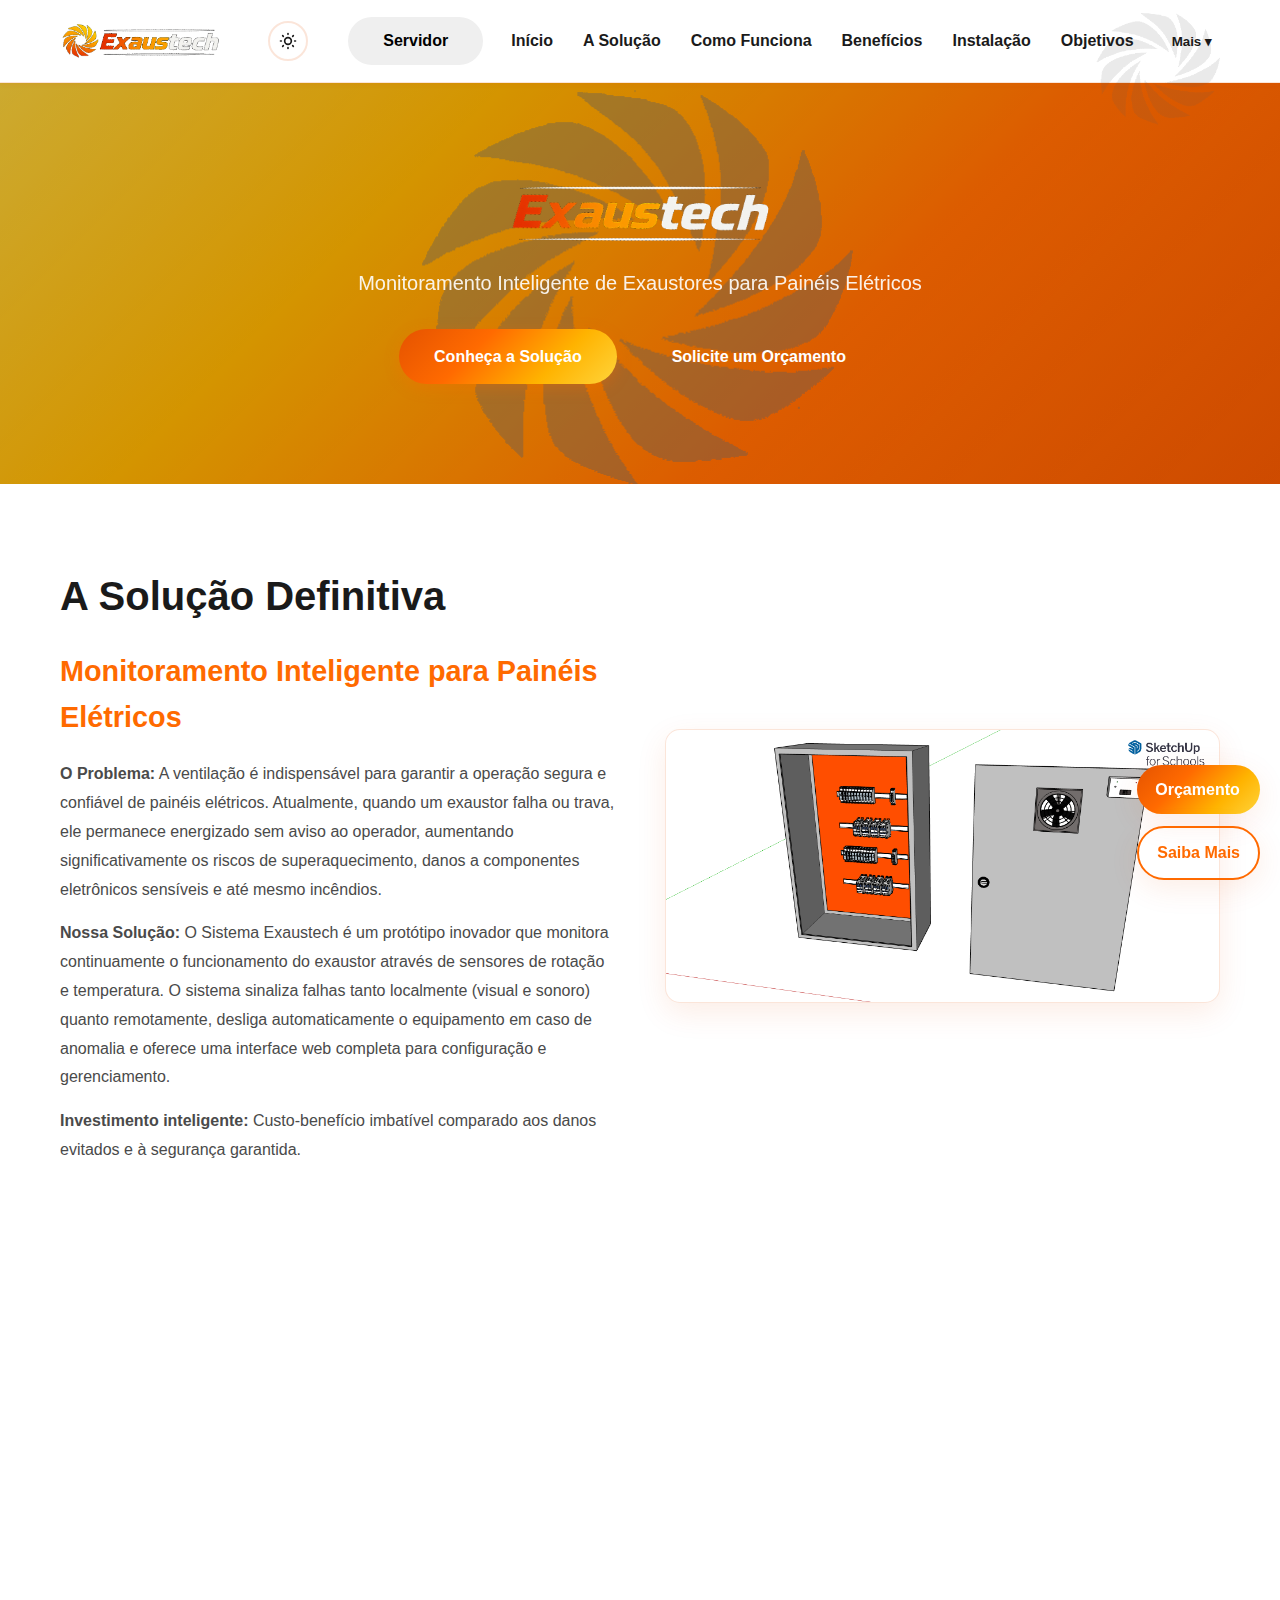
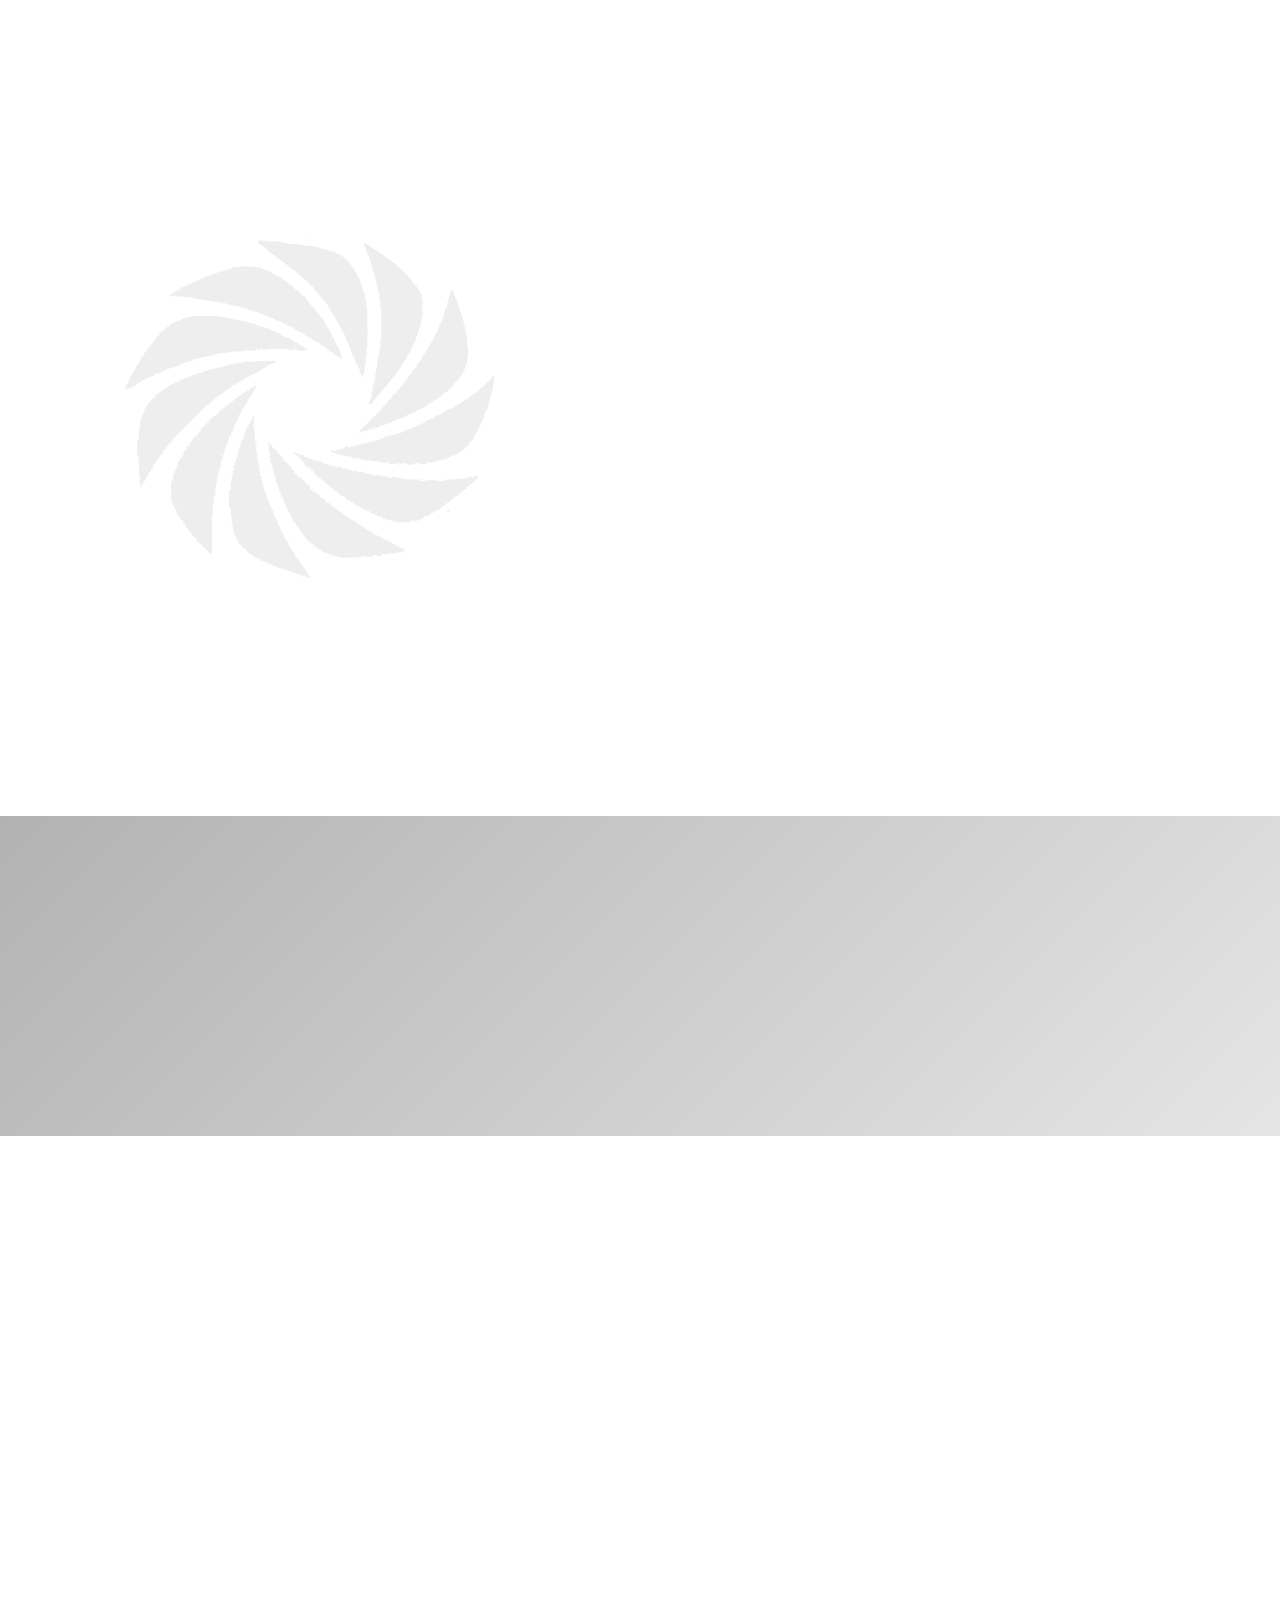
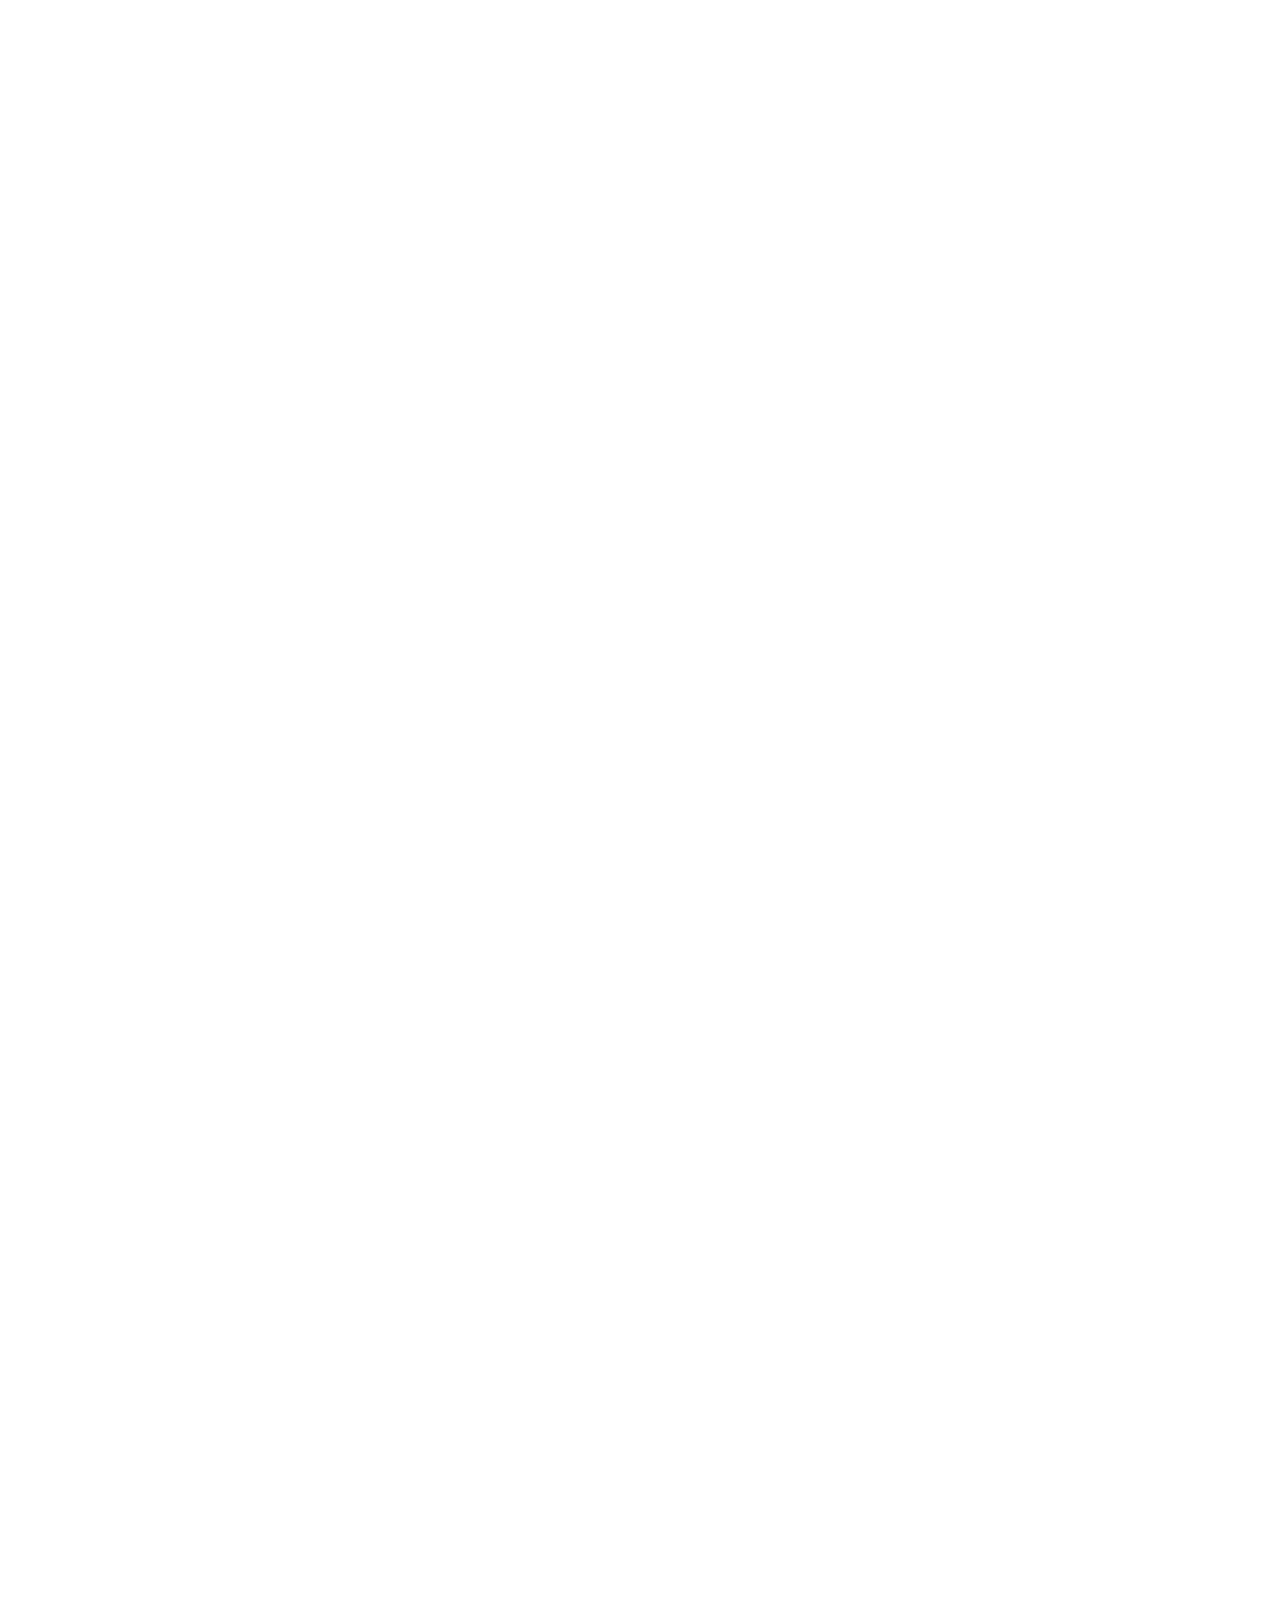
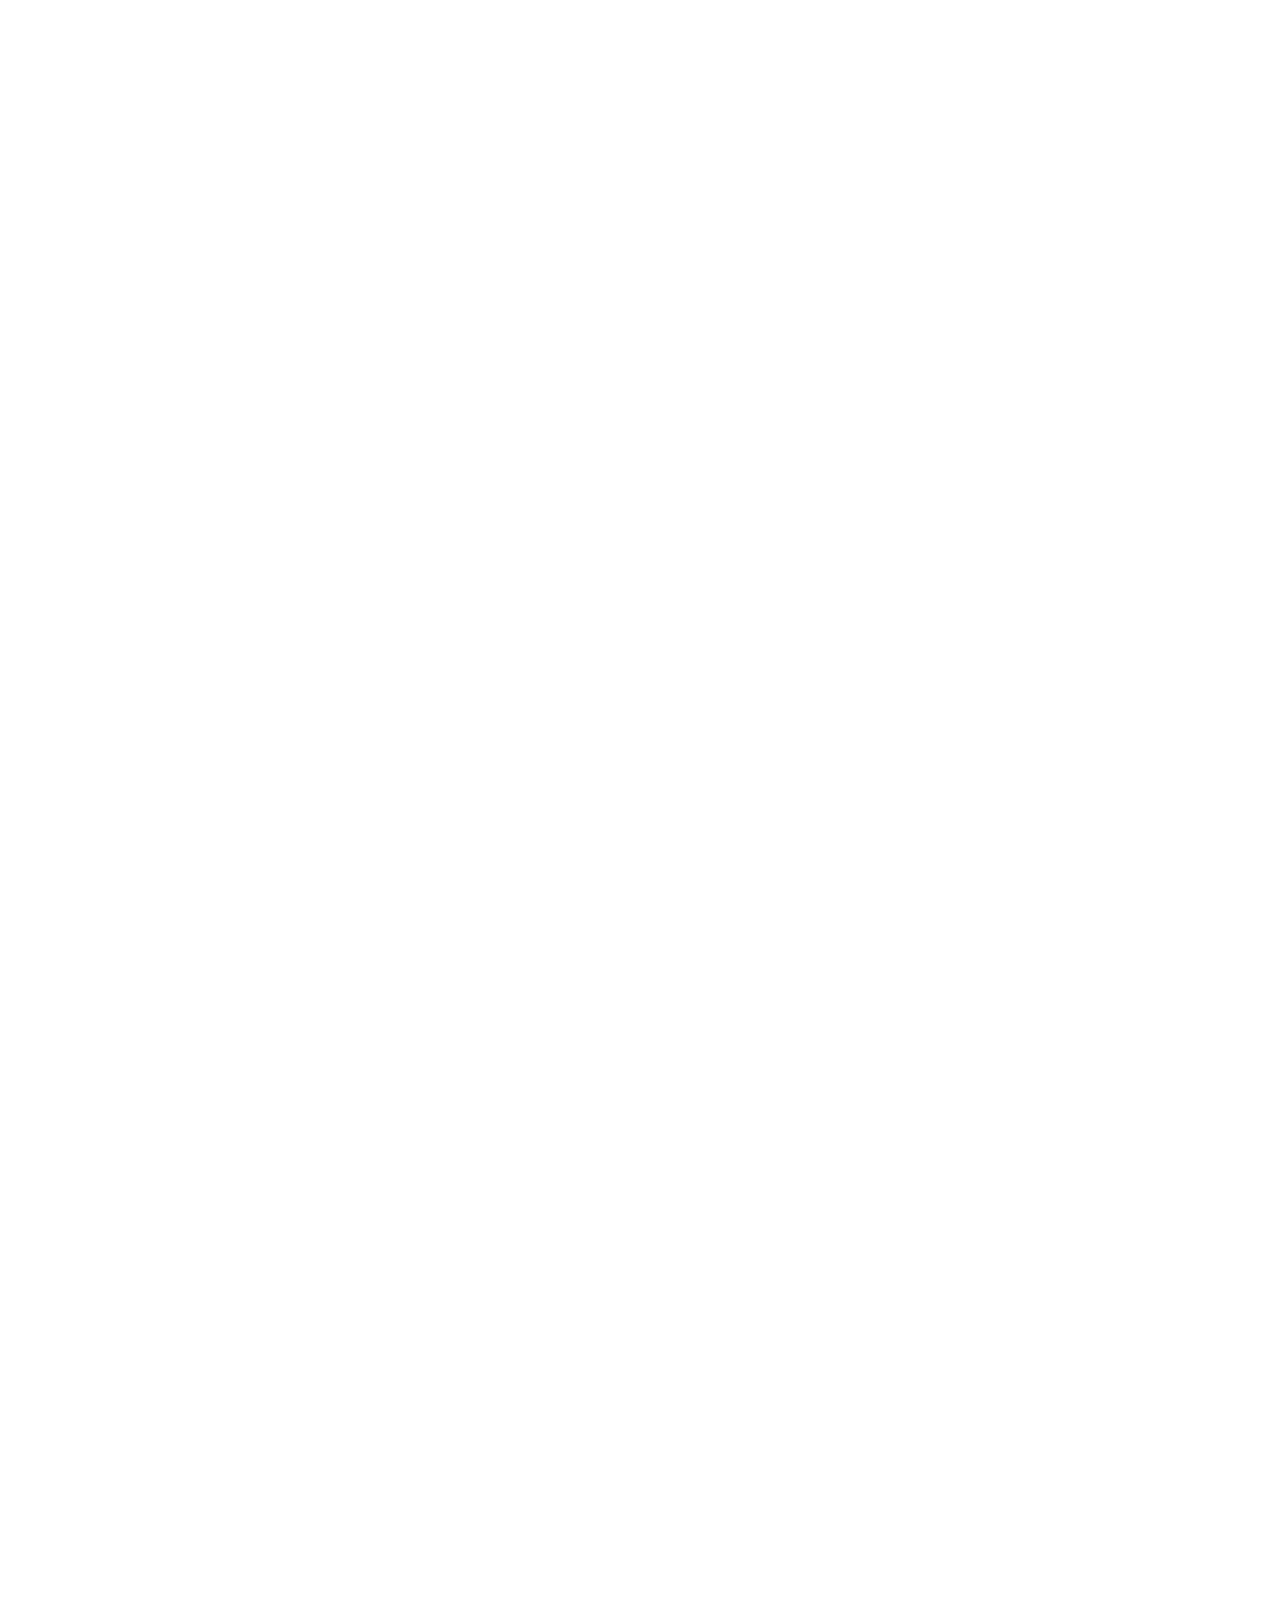
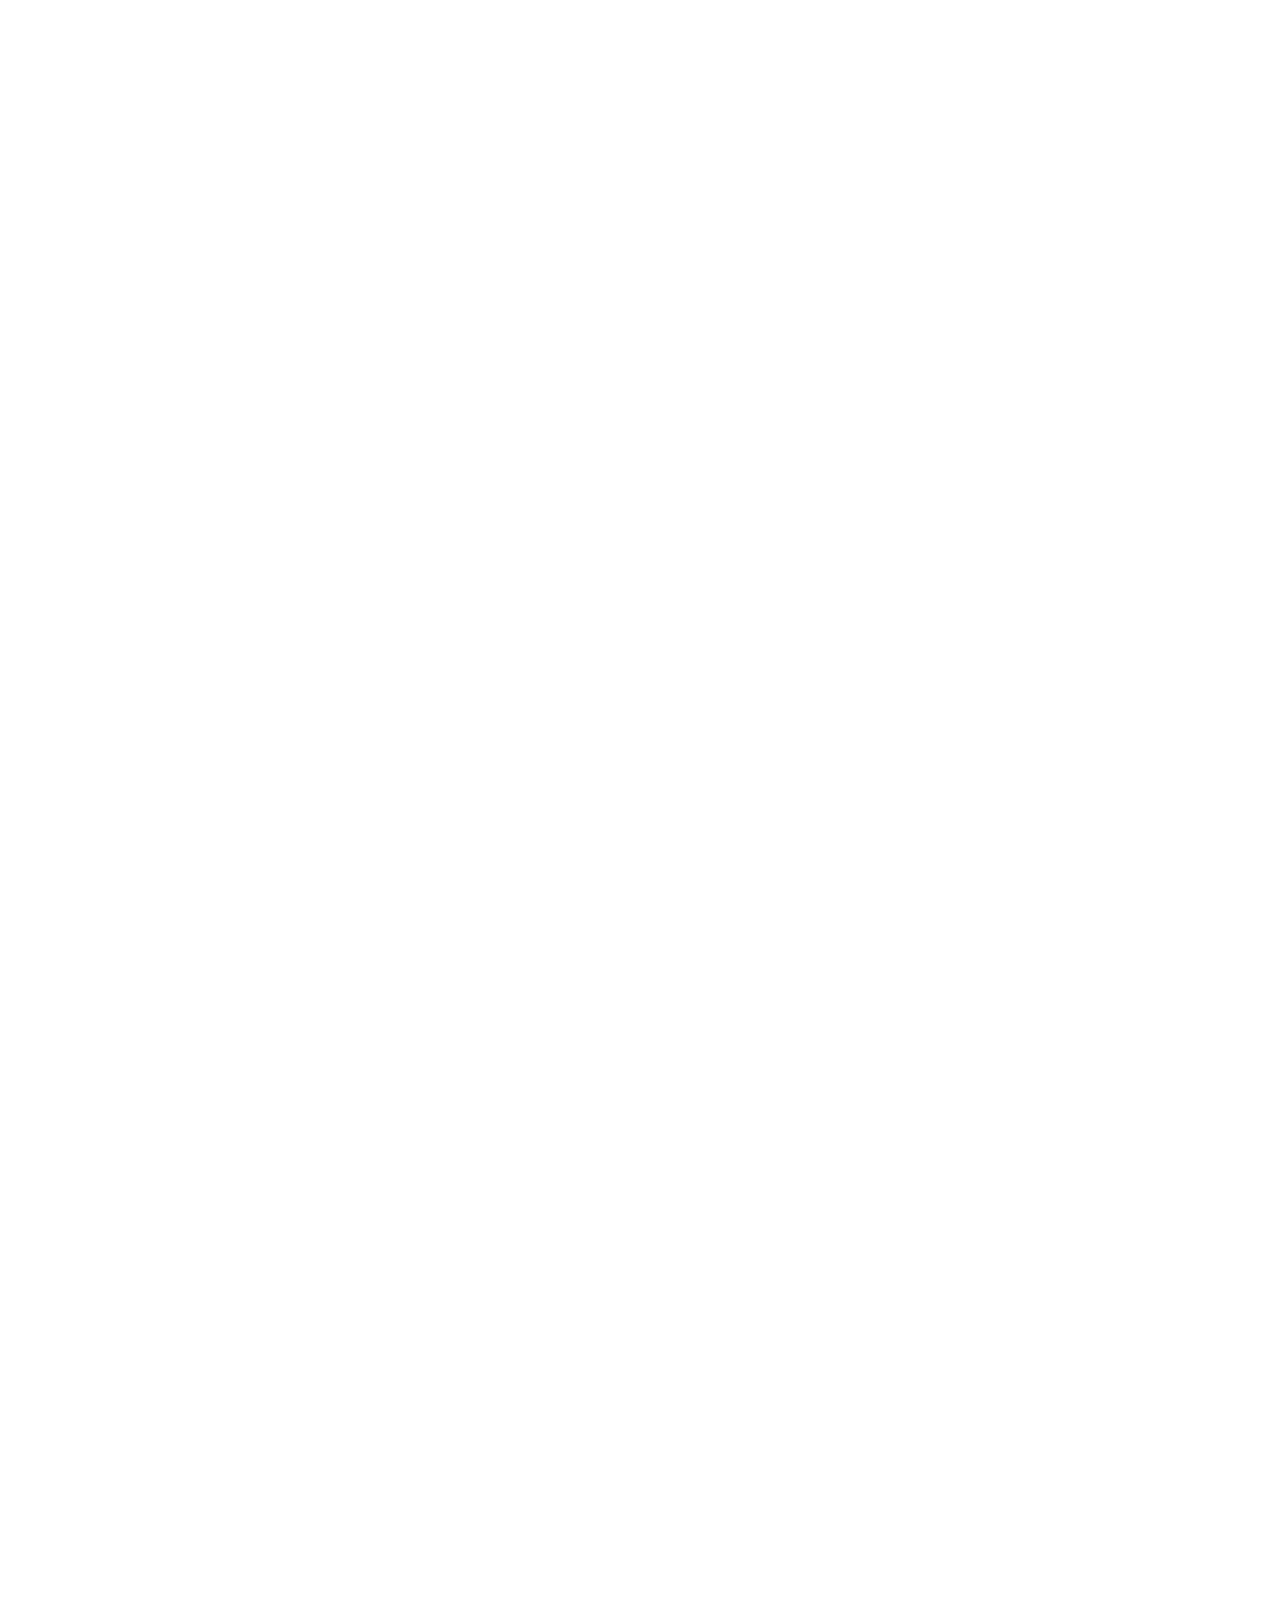
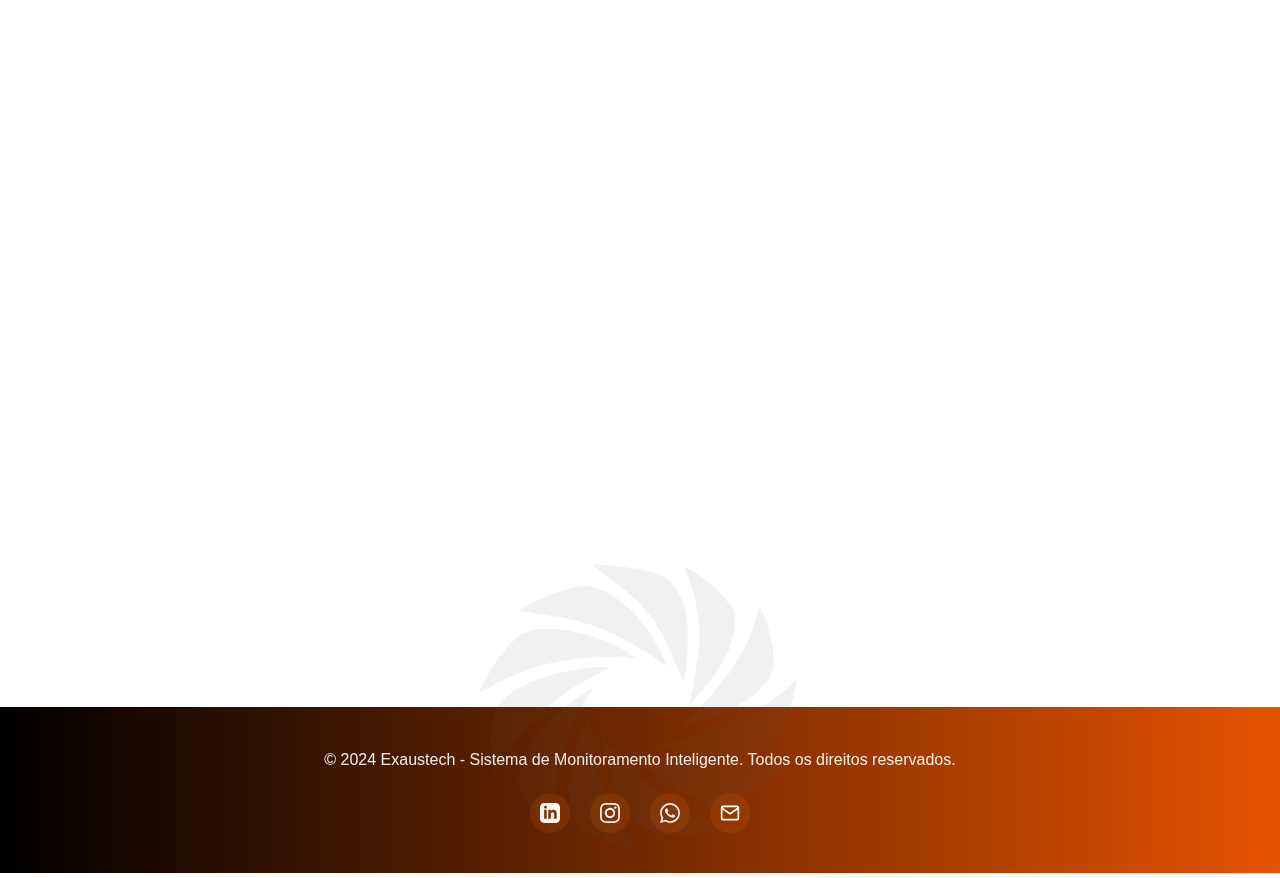
<file: index.html>
<!DOCTYPE html>
<html lang="pt-BR">
  <head>
    <meta charset="UTF-8" />
    <meta name="viewport" content="width=device-width, initial-scale=1.0" />
    <title>
      Exaustech - Excelência em Soluções de Monitoramento Inteligente
    </title>

    <!-- Favicons: usar ícones presentes em images/ para evitar 404 em /favicon.ico -->
    <link rel="icon" href="images/icon_nome.svg" type="image/svg+xml" />
    <!-- fallback genérico -->
    <link rel="icon" href="images/icon.svg" sizes="32x32" />
    <link rel="apple-touch-icon" href="images/icon_nome.svg" sizes="180x180" />

    <!-- Theme Color -->
    <meta
      name="theme-color"
      content="#FF6A00"
      media="(prefers-color-scheme: light)"
    />
    <meta
      name="theme-color"
      content="#000000"
      media="(prefers-color-scheme: dark)"
    />

    <!-- SEO Meta Tags -->
    <meta
      name="description"
      content="Sistema Exaustech - Monitoramento Inteligente de Exaustores para Painéis Elétricos. Segurança, eficiência e inovação para sua empresa."
    />
    <meta
      name="keywords"
      content="monitoramento, exaustores, painéis elétricos, IoT, segurança industrial, automação"
    />
    <meta name="author" content="Exaustech" />

    <!-- Stylesheet -->
    <link rel="stylesheet" href="css/styles.css" />
  </head>
  <body>
    <!-- ========================================
       HEADER & NAVIGATION
       ======================================== -->
    <header>
      <div class="container">
        <!-- ícone cinza decorativo no header (marca-d'água) -->
        <img
          src="images/icon_cinza.svg"
          alt=""
          aria-hidden="true"
          class="decor-icon decor-header"
        />
        <div class="nav-wrapper">
          <img
            src="images/icon_nome.svg"
            alt="Exaustech Logo"
            class="logo"
            id="logo"
            width="160"
            height="50"
            style="object-fit: contain"
          />

          <div class="nav-controls">
            <button
              class="menu-toggle"
              type="button"
              aria-controls="mainNav"
              aria-expanded="false"
              aria-label="Abrir menu"
            >
              <span aria-hidden="true"></span>
              <span aria-hidden="true"></span>
              <span aria-hidden="true"></span>
            </button>

            <button
              class="theme-toggle"
              id="themeToggle"
              aria-label="Alternar modo escuro"
              title="Alternar modo escuro"
            >
              <svg
                class="sun-icon"
                xmlns="http://www.w3.org/2000/svg"
                fill="none"
                viewBox="0 0 24 24"
                stroke="currentColor"
              >
                <path
                  stroke-linecap="round"
                  stroke-linejoin="round"
                  stroke-width="2"
                  d="M12 3v1m0 16v1m9-9h-1M4 12H3m15.364 6.364l-.707-.707M6.343 6.343l-.707-.707m12.728 0l-.707.707M6.343 17.657l-.707.707M16 12a4 4 0 11-8 0 4 4 0 018 0z"
                />
              </svg>
              <svg
                class="moon-icon"
                style="display: none"
                xmlns="http://www.w3.org/2000/svg"
                fill="none"
                viewBox="0 0 24 24"
                stroke="currentColor"
              >
                <path
                  stroke-linecap="round"
                  stroke-linejoin="round"
                  stroke-width="2"
                  d="M20.354 15.354A9 9 0 018.646 3.646 9.003 9.003 0 0012 21a9.003 9.003 0 008.354-5.646z"
                />
              </svg>
            </button>
          </div>
          <button
            id="openServerPopupHeader"
            class="btn"
            title="Abrir exemplo de servidor"
            style="margin-left: 12px"
          >
            Servidor
          </button>

          <nav id="mainNav" role="navigation" aria-label="Navegação Principal">
            <ul class="primary-nav">
              <li><a href="#home">Início</a></li>
              <li><a href="#sobre">A Solução</a></li>
              <li><a href="#como-funciona">Como Funciona</a></li>
              <li><a href="#servicos">Benefícios</a></li>
              <li><a href="#instalacao">Instalação</a></li>
              <li><a href="#objetivos">Objetivos</a></li>
              <li class="more-dropdown">
                <button
                  class="more-toggle"
                  aria-haspopup="true"
                  aria-expanded="false"
                  aria-controls="moreMenu"
                >
                  Mais ▾
                </button>
                <ul id="moreMenu" class="dropdown" role="menu">
                  <li role="menuitem">
                    <a href="#missao-visao-valores">Missão • Visão • Valores</a>
                  </li>
                  <li role="menuitem"><a href="#cases">Casos</a></li>
                  <li role="menuitem"><a href="#equipe">Equipe</a></li>
                  <li role="menuitem">
                    <a href="#detalhes-tecnicos">Detalhes Técnicos</a>
                  </li>
                  <li role="menuitem"><a href="#faq">FAQ</a></li>
                  <li role="menuitem"><a href="#contato">Contato</a></li>
                </ul>
              </li>
            </ul>
          </nav>
        </div>
      </div>
    </header>

    <!-- ========================================
       HERO SECTION
       ======================================== -->
    <section class="hero" id="home">
      <div class="hero-content">
        <!-- ícone decorativo (cinza) - aria-hidden porque é puramente decorativo -->
        <img
          src="images/icon_cinza.svg"
          alt=""
          aria-hidden="true"
          class="hero-decor"
        />

        <img
          src="images/nome.svg"
          alt="Logo Exaustech"
          id="hero-logo"
          width="220"
          height="70"
          style="object-fit: contain"
        />
        <p>Monitoramento Inteligente de Exaustores para Painéis Elétricos</p>
        <div class="cta-buttons">
          <a href="#sobre" class="btn btn-primary">Conheça a Solução</a>
          <a href="#contato" class="btn btn-1outline">Solicite um Orçamento</a>
        </div>
      </div>
    </section>

    <!-- ========================================
       1) A SOLUÇÃO
       ======================================== -->
    <section class="about-section" id="sobre">
      <div class="about-content container">
        <div class="about-text reveal">
          <h2
            class="section-title"
            style="text-align: left; margin-bottom: 20px"
          >
            A Solução Definitiva
          </h2>
          <h3>Monitoramento Inteligente para Painéis Elétricos</h3>
          <p>
            <strong>O Problema:</strong> A ventilação é indispensável para
            garantir a operação segura e confiável de painéis elétricos.
            Atualmente, quando um exaustor falha ou trava, ele permanece
            energizado sem aviso ao operador, aumentando significativamente os
            riscos de superaquecimento, danos a componentes eletrônicos
            sensíveis e até mesmo incêndios.
          </p>
          <p>
            <strong>Nossa Solução:</strong> O Sistema Exaustech é um protótipo
            inovador que monitora continuamente o funcionamento do exaustor
            através de sensores de rotação e temperatura. O sistema sinaliza
            falhas tanto localmente (visual e sonoro) quanto remotamente,
            desliga automaticamente o equipamento em caso de anomalia e oferece
            uma interface web completa para configuração e gerenciamento.
          </p>
          <p>
            <strong>Investimento inteligente:</strong> Custo-benefício imbatível
            comparado aos danos evitados e à segurança garantida.
          </p>
        </div>
        <div class="about-image reveal" style="transition-delay: 0.2s">
          <!-- Imagem do painel substituindo o 3D -->
          <img
            src="images/painel.png"
            alt="Painel elétrico"
            class="example-image"
            loading="lazy"
            decoding="async"
          />
        </div>
      </div>
    </section>

    <!-- ========================================
       2) COMO FUNCIONA
       ======================================== -->
    <section class="how-works-section" id="como-funciona">
      <div class="container">
        <h2 class="section-title reveal">Como Funciona</h2>
        <div class="steps-grid">
          <div class="step-card reveal">
            <div class="step-number">1</div>
            <h3>Detecção</h3>
            <p>
              Sensores monitoram continuamente a rotação do exaustor e a
              temperatura do painel elétrico.
            </p>
          </div>
          <div class="step-card reveal" style="transition-delay: 0.1s">
            <div class="step-number">2</div>
            <h3>Análise</h3>
            <p>
              O sistema processa os dados em tempo real e identifica qualquer
              anomalia no funcionamento.
            </p>
          </div>
          <div class="step-card reveal" style="transition-delay: 0.2s">
            <div class="step-number">3</div>
            <h3>Alerta</h3>
            <p>
              Sinalização visual e sonora local + notificações remotas via
              WhatsApp, Telegram ou e-mail.
            </p>
          </div>
          <div class="step-card reveal" style="transition-delay: 0.3s">
            <div class="step-number">4</div>
            <h3>Proteção</h3>
            <p>
              Desligamento automático do exaustor em caso de falha crítica,
              prevenindo danos maiores.
            </p>
          </div>
        </div>
      </div>
    </section>

    <!-- ========================================
       3) BENEFÍCIOS
       ======================================== -->
    <section class="features" id="servicos">
      <!-- ícone cinza decorativo na seção de benefícios (marca-d'água) -->
      <img
        src="images/icon_cinza.svg"
        alt=""
        aria-hidden="true"
        class="decor-icon decor-features"
      />
      <h2 class="section-title reveal">Por que nosso sistema é essencial?</h2>
      <div class="features-grid">
        <div class="feature-card reveal">
          <div class="feature-icon">
            <svg
              xmlns="http://www.w3.org/2000/svg"
              width="48"
              height="48"
              viewBox="0 0 24 24"
              fill="none"
              stroke="currentColor"
              stroke-width="2"
              stroke-linecap="round"
              stroke-linejoin="round"
            >
              <path
                d="M12 2L2 7l10 5 10-5-10-5zM2 17l10 5 10-5M2 12l10 5 10-5"
              ></path>
            </svg>
          </div>
          <h3>Segurança e Prevenção</h3>
          <p>
            Previne sobreaquecimento, falhas críticas e riscos de incêndio,
            garantindo a operação segura dos seus equipamentos.
          </p>
        </div>
        <div class="feature-card reveal" style="transition-delay: 0.1s">
          <div class="feature-icon">
            <svg
              xmlns="http://www.w3.org/2000/svg"
              width="48"
              height="48"
              viewBox="0 0 24 24"
              fill="none"
              stroke="currentColor"
              stroke-width="2"
              stroke-linecap="round"
              stroke-linejoin="round"
            >
              <path
                d="M12 16.5V9.75m0 0l3 3m-3-3l-3 3M6.75 19.5a4.5 4.5 0 01-1.41-8.775 5.25 5.25 0 0110.233-2.33 3 3 0 013.758 3.848A3.752 3.752 0 0118 19.5H6.75z"
              ></path>
            </svg>
          </div>
          <h3>Eficiência e Vida Útil</h3>
          <p>
            Assegura a operação estável dos painéis elétricos e aumenta a vida
            útil dos componentes com um custo-benefício imbatível.
          </p>
        </div>
        <div class="feature-card reveal" style="transition-delay: 0.2s">
          <div class="feature-icon">
            <svg
              xmlns="http://www.w3.org/2000/svg"
              width="48"
              height="48"
              viewBox="0 0 24 24"
              fill="none"
              stroke="currentColor"
              stroke-width="2"
              stroke-linecap="round"
              stroke-linejoin="round"
            >
              <path
                d="M3.75 13.5l10.5-11.25L12 10.5h8.25L9.75 21.75 12 13.5H3.75z"
              ></path>
            </svg>
          </div>
          <h3>Inovação e Controle</h3>
          <p>
            Monitore, receba alertas e gerencie seus equipamentos remotamente
            através de uma interface web moderna e notificações em tempo real.
          </p>
        </div>
      </div>
    </section>

    <!-- ========================================
       4) INDICADORES
       ======================================== -->
    <section class="stats-section">
      <div class="stats-grid">
        <div class="stat-item reveal">
          <h3>
            <span class="count" data-count="100">0</span
            ><span class="unit">%</span>
          </h3>
          <p>Cobertura de Monitoramento</p>
          <small class="stat-desc"
            >Percentual estimado de pontos monitorados pelo sistema</small
          >
        </div>
        <div class="stat-item reveal" style="transition-delay: 0.1s">
          <h3>
            <span class="count" data-count="24">0</span
            ><span class="unit">/7</span>
          </h3>
          <p>Monitoramento Contínuo</p>
          <small class="stat-desc"
            >Serviço ativo 24 horas por dia, 7 dias por semana</small
          >
        </div>
        <div class="stat-item reveal" style="transition-delay: 0.2s">
          <h3 class="stat-text">MQTT</h3>
          <p>Protocolo IoT</p>
          <small class="stat-desc"
            >Suporta MQTT, HTTP e integrações para envio de telemetria</small
          >
        </div>
        <div class="stat-item reveal" style="transition-delay: 0.3s">
          <h3 class="stat-text">Web</h3>
          <p>Dashboard Responsivo</p>
          <small class="stat-desc"
            >Acesso via navegador para monitoramento e relatórios</small
          >
        </div>
      </div>
    </section>

    <!-- ========================================
       6) OBJETIVOS TÉCNICOS
       ======================================== -->
    <section class="objectives-section" id="objetivos">
      <div class="container">
        <h2 class="section-title reveal">Nossos Objetivos Técnicos</h2>
        <div class="objectives-list">
          <div class="objective-item reveal">
            <div class="objective-icon">✓</div>
            <p>
              <strong>Detectar falhas precisas:</strong> Utilização de sensores
              de rotação/parada e temperatura para identificar imediatamente
              quando o exaustor para de funcionar ou apresenta comportamento
              anormal.
            </p>
          </div>
          <div class="objective-item reveal" style="transition-delay: 0.1s">
            <div class="objective-icon">✓</div>
            <p>
              <strong>Sinalização eficiente:</strong> Implementação de alertas
              visuais (LEDs) e sonoros (buzzer) para notificação local imediata
              de qualquer falha detectada.
            </p>
          </div>
          <div class="objective-item reveal" style="transition-delay: 0.2s">
            <div class="objective-icon">✓</div>
            <p>
              <strong>Controle eletrônico inteligente:</strong> Capacidade de
              controlar a alimentação elétrica do exaustor, incluindo
              desligamento automático programável em caso de detecção de falha
              crítica.
            </p>
          </div>
          <div class="objective-item reveal" style="transition-delay: 0.3s">
            <div class="objective-icon">✓</div>
            <p>
              <strong>Notificações em tempo real:</strong> Sistema de alertas
              remotos via Wi-Fi integrado com WhatsApp, Telegram e e-mail para
              notificação instantânea da equipe de manutenção.
            </p>
          </div>
          <div class="objective-item reveal" style="transition-delay: 0.4s">
            <div class="objective-icon">✓</div>
            <p>
              <strong>Interface web centralizada:</strong> Página de
              configuração acessível remotamente permitindo ajuste de limites de
              temperatura, calibração de sensores, histórico de eventos e
              gerenciamento completo do sistema.
            </p>
          </div>
          <div class="objective-item reveal" style="transition-delay: 0.5s">
            <div class="objective-icon">✓</div>
            <p>
              <strong>Evolução contínua:</strong> Arquitetura preparada para
              migração futura para hardware dedicado, reduzindo custos de
              produção e aumentando a robustez do sistema.
            </p>
          </div>
        </div>
      </div>
    </section>

    <!-- ========================================
       7) MISSÃO • VISÃO • VALORES
       ======================================== -->
    <section class="features" id="missao-visao-valores">
      <h2 class="section-title reveal">Missão, Visão e Valores</h2>
      <div class="features-grid">
        <div class="feature-card reveal accord" data-key="missao">
          <div class="feature-icon">🎯</div>
          <h3>Missão</h3>
          <div class="card-content">
            <p>
              Nossa missão é proteger ativos elétricos e pessoas por meio de
              soluções de monitoramento acessíveis, confiáveis e fáceis de usar,
              reduzindo riscos e aumentando a disponibilidade operacional.
            </p>
          </div>
        </div>
        <div
          class="feature-card reveal accord"
          data-key="visao"
          style="transition-delay: 0.1s"
        >
          <div class="feature-icon">🔭</div>
          <h3>Visão</h3>
          <div class="card-content">
            <p>
              Ser referência nacional em tecnologia de monitoramento para
              painéis elétricos, oferecendo plataformas inteligentes que
              antecipam falhas e promovem a manutenção preditiva em indústrias e
              serviços.
            </p>
          </div>
        </div>
        <div
          class="feature-card reveal accord"
          data-key="valores"
          style="transition-delay: 0.2s; text-align: left"
        >
          <div class="feature-icon">🤝</div>
          <h3>Valores</h3>
          <div class="card-content">
            <ul
              style="
                list-style: disc;
                margin-left: 1rem;
                color: var(--gray);
                line-height: 1.8;
              "
            >
              <li>Segurança em primeiro lugar</li>
              <li>Transparência e ética</li>
              <li>Inovação contínua</li>
              <li>Foco no cliente</li>
              <li>Responsabilidade ambiental</li>
            </ul>
          </div>
        </div>
      </div>
    </section>

    <!-- ========================================
       8) CASES
       ======================================== -->
    <section class="features" id="cases">
      <h2 class="section-title reveal">Casos de Sucesso</h2>
      <div class="features-grid">
        <div class="feature-card reveal">
          <div class="feature-icon">🏭</div>
          <h3>Indústria Metalúrgica</h3>
          <p>
            Redução de 80% nos incidentes de sobreaquecimento após a
            implementação do sistema Exaustech, com monitoramento remoto e
            alertas automáticos para a equipe de manutenção.
          </p>
        </div>
        <div class="feature-card reveal" style="transition-delay: 0.1s">
          <div class="feature-icon">🏢</div>
          <h3>Centro de Distribuição</h3>
          <p>
            Eliminação de paradas não programadas em painéis críticos,
            garantindo maior disponibilidade operacional e segurança para os
            colaboradores.
          </p>
        </div>
        <div class="feature-card reveal" style="transition-delay: 0.2s">
          <div class="feature-icon">🏬</div>
          <h3>Shopping</h3>
          <p>
            Monitoramento em tempo real de dezenas de painéis elétricos, com
            relatórios automáticos e histórico de eventos para auditoria e
            manutenção preditiva.
          </p>
        </div>
      </div>
    </section>

    <!-- ========================================
       10) DETALHES TÉCNICOS
       ======================================== -->
    <section class="about-section" id="detalhes-tecnicos">
      <div class="about-content container">
        <div class="about-text reveal">
          <h2
            class="section-title"
            style="text-align: left; margin-bottom: 20px"
          >
            Detalhes Técnicos do Sistema
          </h2>
          <ul style="color: var(--gray); font-size: 1.1rem; line-height: 2">
            <li>
              <strong>Microcontrolador:</strong> ESP32 com conectividade Wi-Fi
              integrada.
            </li>
            <li>
              <strong>Sensores:</strong> Sensor de rotação (hall effect), sensor
              de temperatura digital (DS18B20).
            </li>
            <li>
              <strong>Atuadores:</strong> Relé de estado sólido para
              desligamento automático do exaustor.
            </li>
            <li>
              <strong>Interface Web:</strong> Painel responsivo para
              configuração, histórico de eventos e monitoramento em tempo real.
            </li>
            <li>
              <strong>Alertas Remotos:</strong> Integração via API com WhatsApp,
              Telegram e e-mail.
            </li>
            <li>
              <strong>Alimentação:</strong> Fonte 12V/24V DC, consumo otimizado
              para operação contínua.
            </li>
            <li>
              <strong>Firmware:</strong> Atualizável remotamente (OTA) para
              melhorias e correções futuras.
            </li>
          </ul>
        </div>
        <div
          class="about-image reveal"
          style="transition-delay: 0.2s; position: relative"
        >
          <!-- Marca d'água: ícone do projeto em baixa opacidade -->
          <img
            src="images/icon.svg"
            alt=""
            aria-hidden="true"
            style="
              opacity: 0.08;
              width: 100%;
              max-width: 520px;
              object-fit: contain;
              filter: saturate(0%);
            "
          />
        </div>
      </div>
    </section>

    <!-- ========================================
       11) FAQ
       ======================================== -->
    <section class="features" id="faq">
      <h2 class="section-title reveal">Perguntas Frequentes (FAQ)</h2>
      <div class="features-grid">
        <div class="feature-card reveal">
          <div class="feature-icon">❓</div>
          <h3>O sistema Exaustech pode ser instalado em qualquer painel?</h3>
          <p>
            Sim! O Exaustech foi projetado para ser compatível com a maioria dos
            painéis elétricos industriais e comerciais, com instalação simples e
            rápida.
          </p>
        </div>
        <div class="feature-card reveal" style="transition-delay: 0.1s">
          <div class="feature-icon">🔒</div>
          <h3>Os dados do monitoramento são seguros?</h3>
          <p>
            Sim, toda a comunicação é criptografada e o acesso à interface web é
            protegido por autenticação.
          </p>
        </div>
        <div class="feature-card reveal" style="transition-delay: 0.2s">
          <div class="feature-icon">⚡</div>
          <h3>O sistema pode ser expandido?</h3>
          <p>
            Sim, a arquitetura do Exaustech permite a adição de novos sensores,
            integração com sistemas SCADA e futuras expansões de hardware.
          </p>
        </div>
      </div>
    </section>

    <!-- ========================================
       INSTALAÇÃO (SIMPLIFICADA) — POSICIONADA ACIMA DO ORÇAMENTO
       ======================================== -->
    <section class="about-section" id="instalacao">
      <div class="container">
        <h2 class="section-title reveal">Instalação — Opções</h2>
        <p
          class="reveal"
          style="
            text-align: center;
            max-width: 900px;
            margin: 0 auto 12px;
            color: var(--gray);
          "
        >
          Escolha entre um servidor central para múltiplos painéis ou o modo
          local no próprio painel.
        </p>
        <div class="features-grid">
          <div class="feature-card reveal">
            <img
              src="images/exemplo_servidos.png"
              alt="Exemplo de Servidor Central"
              class="example-image"
              loading="lazy"
              decoding="async"
            />
            <h3>Servidor Central</h3>
            <ul
              style="
                color: var(--text-secondary);
                line-height: 1.8;
                margin-left: 1.2rem;
              "
            >
              <li>
                <strong>Prós:</strong> Escalável, centraliza dados, relatórios e
                integrações.
              </li>
              <li>
                <strong>Contras:</strong> Exige servidor/VM, configuração de
                rede e TLS.
              </li>
            </ul>
          </div>
          <div class="feature-card reveal" style="transition-delay: 0.1s">
            <img
              src="images/exemplo_painel.png"
              alt="Exemplo de Painel como Servidor"
              class="example-image"
              loading="lazy"
              decoding="async"
            />
            <h3>Painel como Servidor</h3>
            <ul
              style="
                color: var(--text-secondary);
                line-height: 1.8;
                margin-left: 1.2rem;
              "
            >
              <li>
                <strong>Prós:</strong> Simples, menor custo, implantação rápida.
              </li>
              <li>
                <strong>Contras:</strong> Menos escalável, recursos locais
                limitados.
              </li>
            </ul>
          </div>
        </div>
      </div>
    </section>

    <!-- ========================================
       9) EQUIPE
       ======================================== -->
    <section class="team-section" id="equipe">
      <div class="container">
        <h2 class="section-title reveal">Nossa Equipe Especializada</h2>
        <div class="team-grid">
          <div class="team-member reveal">
            <h4>Osmar da Silva Junior</h4>
            <span>Gerência Organizacional / Operacional</span>
            <p>
              Responsável por coordenar a equipe, gerir recursos e prazos,
              definir metodologias de trabalho e garantir a qualidade final do
              serviço entregue.
            </p>
          </div>
          <div class="team-member reveal" style="transition-delay: 0.1s">
            <h4>Franciel Paulino da Silva</h4>
            <span>Engenharia de Produto / P&D</span>
            <p>
              Projeta e aprimora hardware e firmware, desenvolve a interface
              web, pesquisa novas tecnologias e busca soluções inovadoras para o
              sistema.
            </p>
          </div>
          <div class="team-member reveal" style="transition-delay: 0.2s">
            <h4>Claudevan de Lima</h4>
            <span>Gestão Financeira</span>
            <p>
              Controla custos do projeto, elabora orçamentos detalhados, define
              estratégias de precificação e gerencia o fluxo de caixa da
              operação.
            </p>
          </div>
          <div class="team-member reveal" style="transition-delay: 0.3s">
            <h4>Jadson Barreto Silva</h4>
            <span>Instalação e Suporte Técnico</span>
            <p>
              Realiza instalações em campo, executa manutenção preventiva e
              corretiva, oferece suporte técnico e treina clientes no uso do
              sistema.
            </p>
          </div>
          <div class="team-member reveal" style="transition-delay: 0.4s">
            <h4>Kael Victor Fernandes Silva</h4>
            <span>Marketing e Comunicação</span>
            <p>
              Desenvolve estratégias de divulgação do produto, cria campanhas e
              materiais de apresentação, e gerencia toda a comunicação com
              clientes.
            </p>
          </div>
        </div>
      </div>
    </section>

    <!-- ========================================
       12) CONTATO / ORÇAMENTO
       ======================================== -->
    <section class="contact-section" id="contato">
      <div class="container">
        <h2 class="section-title reveal">Solicite um Orçamento</h2>
        <div class="contact-form reveal">
          <form>
            <div class="form-group">
              <label for="name">Nome Completo</label>
              <input type="text" id="name" name="name" required />
            </div>
            <div class="form-group">
              <label for="email">E-mail Corporativo</label>
              <input type="email" id="email" name="email" required />
            </div>
            <div class="form-group">
              <label for="phone">Telefone / WhatsApp</label>
              <input type="tel" id="phone" name="phone" />
            </div>
            <div class="form-group">
              <label for="message">Como podemos ajudar?</label>
              <textarea
                id="message"
                name="message"
                rows="5"
                required
              ></textarea>
            </div>
            <button type="submit" class="btn btn-submit">
              Enviar Solicitação
            </button>
          </form>
        </div>
      </div>
    </section>

    <!-- ========================================
       FOOTER
       ======================================== -->
    <footer>
      <!-- ícone cinza decorativo no footer (marca-d'água) -->
      <img
        src="images/icon_cinza.svg"
        alt=""
        aria-hidden="true"
        class="decor-icon decor-footer"
      />
      <div class="container">
        <p>
          &copy; 2024 Exaustech - Sistema de Monitoramento Inteligente. Todos os
          direitos reservados.
        </p>
        <div class="social-links">
          <a href="#" aria-label="LinkedIn" title="LinkedIn">
            <svg
              xmlns="http://www.w3.org/2000/svg"
              width="20"
              height="20"
              viewBox="0 0 24 24"
              fill="currentColor"
            >
              <path
                d="M19 0h-14c-2.761 0-5 2.239-5 5v14c0 2.761 2.239 5 5 5h14c2.762 0 5-2.239 5-5v-14c0-2.761-2.238-5-5-5zm-11 19h-3v-11h3v11zm-1.5-12.268c-.966 0-1.75-.79-1.75-1.764s.784-1.764 1.75-1.764 1.75.79 1.75 1.764-.783 1.764-1.75 1.764zm13.5 12.268h-3v-5.604c0-3.368-4-3.113-4 0v5.604h-3v-11h3v1.765c1.396-2.586 7-2.777 7 2.476v6.759z"
              />
            </svg>
          </a>
          <a href="#" aria-label="Instagram" title="Instagram">
            <svg
              xmlns="http://www.w3.org/2000/svg"
              width="20"
              height="20"
              viewBox="0 0 24 24"
              fill="currentColor"
            >
              <path
                d="M12 2.163c3.204 0 3.584.012 4.85.07 3.252.148 4.771 1.691 4.919 4.919.058 1.265.069 1.645.069 4.849 0 3.205-.012 3.584-.069 4.849-.149 3.225-1.664 4.771-4.919 4.919-1.266.058-1.644.07-4.85.07-3.204 0-3.584-.012-4.849-.07-3.26-.149-4.771-1.699-4.919-4.92-.058-1.265-.07-1.644-.07-4.849 0-3.204.013-3.583.07-4.849.149-3.227 1.664-4.771 4.919-4.919 1.266-.057 1.645-.069 4.849-.069zm0-2.163c-3.259 0-3.667.014-4.947.072-4.358.2-6.78 2.618-6.98 6.98-.059 1.281-.073 1.689-.073 4.948 0 3.259.014 3.668.072 4.948.2 4.358 2.618 6.78 6.98 6.98 1.281.058 1.689.072 4.948.072 3.259 0 3.668-.014 4.948-.072 4.354-.2 6.782-2.618 6.979-6.98.059-1.28.073-1.689.073-4.948 0-3.259-.014-3.667-.072-4.947-.196-4.354-2.617-6.78-6.979-6.98-1.281-.059-1.69-.073-4.949-.073zm0 5.838c-3.403 0-6.162 2.759-6.162 6.162s2.759 6.163 6.162 6.163 6.162-2.759 6.162-6.163c0-3.403-2.759-6.162-6.162-6.162zm0 10.162c-2.209 0-4-1.79-4-4 0-2.209 1.791-4 4-4s4 1.791 4 4c0 2.21-1.791 4-4 4zm6.406-11.845c-.796 0-1.441.645-1.441 1.44s.645 1.44 1.441 1.44c.795 0 1.439-.645 1.439-1.44s-.644-1.44-1.439-1.44z"
              />
            </svg>
          </a>
          <a href="#" aria-label="WhatsApp" title="WhatsApp">
            <svg
              xmlns="http://www.w3.org/2000/svg"
              width="20"
              height="20"
              viewBox="0 0 24 24"
              fill="currentColor"
            >
              <path
                d="M.057 24l1.687-6.163c-1.041-1.804-1.588-3.849-1.587-5.946.003-6.556 5.338-11.891 11.893-11.891 3.181.001 6.167 1.24 8.413 3.488 2.245 2.248 3.481 5.236 3.48 8.414-.003 6.557-5.338 11.892-11.893 11.892-1.99-.001-3.951-.5-5.688-1.448l-6.305 1.654zm6.597-3.807c1.676.995 3.276 1.591 5.392 1.592 5.448 0 9.886-4.434 9.889-9.885.002-5.462-4.415-9.89-9.881-9.892-5.452 0-9.887 4.434-9.889 9.884-.001 2.225.651 3.891 1.746 5.634l-.999 3.648 3.742-.981zm11.387-5.464c-.074-.124-.272-.198-.57-.347-.297-.149-1.758-.868-2.031-.967-.272-.099-.47-.149-.669.149-.198.297-.768.967-.941 1.165-.173.198-.347.223-.644.074-.297-.149-1.255-.462-2.39-1.475-.883-.788-1.48-1.761-1.653-2.059-.173-.297-.018-.458.13-.606.134-.133.297-.347.446-.521.151-.172.2-.296.3-.495.099-.198.05-.372-.025-.521-.075-.148-.669-1.611-.916-2.206-.242-.579-.487-.501-.669-.51l-.57-.01c-.198 0-.52.074-.792.372s-1.04 1.016-1.04 2.479 1.065 2.876 1.213 3.074c.149.198 2.095 3.2 5.076 4.487.709.306 1.263.489 1.694.626.712.226 1.36.194 1.872.118.571-.085 1.758-.719 2.006-1.413.248-.695.248-1.29.173-1.414z"
              />
            </svg>
          </a>
          <a href="#" aria-label="E-mail" title="E-mail">
            <svg
              xmlns="http://www.w3.org/2000/svg"
              width="20"
              height="20"
              viewBox="0 0 24 24"
              fill="none"
              stroke="currentColor"
              stroke-width="2"
              stroke-linecap="round"
              stroke-linejoin="round"
            >
              <path
                d="M4 4h16c1.1 0 2 .9 2 2v12c0 1.1-.9 2-2 2H4c-1.1 0-2-.9-2-2V6c0-1.1.9-2 2-2z"
              ></path>
              <polyline points="22,6 12,13 2,6"></polyline>
            </svg>
          </a>
        </div>
      </div>
    </footer>

    <!-- Floating CTA -->
    <div class="floating-cta">
      <a href="#contato" class="btn btn-primary" title="Solicitar Orçamento"
        >Orçamento</a
      >
      <a href="#sobre" class="btn btn-outline" title="Saiba Mais">Saiba Mais</a>
    </div>

    <!-- Back to Top -->
    <button
      class="back-to-top"
      id="backToTop"
      aria-label="Voltar ao topo"
      title="Voltar ao topo"
    >
      ↑
    </button>

    <!-- SVG Tooltip -->
    <div
      id="svgTooltip"
      class="svg-tooltip"
      role="status"
      aria-hidden="true"
    ></div>

    <!-- JavaScript -->
    <script src="js/main.js"></script>
    <!-- Server example popup -->
    <div id="serverPopup" class="server-popup" aria-hidden="true">
      <div class="server-popup-backdrop" id="serverPopupBackdrop"></div>
      <div
        class="server-popup-content"
        role="dialog"
        aria-modal="true"
        aria-label="Exemplo de Central de Monitoramento"
      >
        <header class="server-popup-header">
          <h3 style="margin: 0">Exemplo: Central de Monitoramento</h3>
          <button id="closeServerPopup" class="btn" aria-label="Fechar">
            Fechar
          </button>
        </header>
        <iframe
          id="serverPopupFrame"
          src="images/indexs.html"
          title="Central de Monitoramento"
          frameborder="0"
        ></iframe>
      </div>
    </div>
  </body>
</html>
</file>
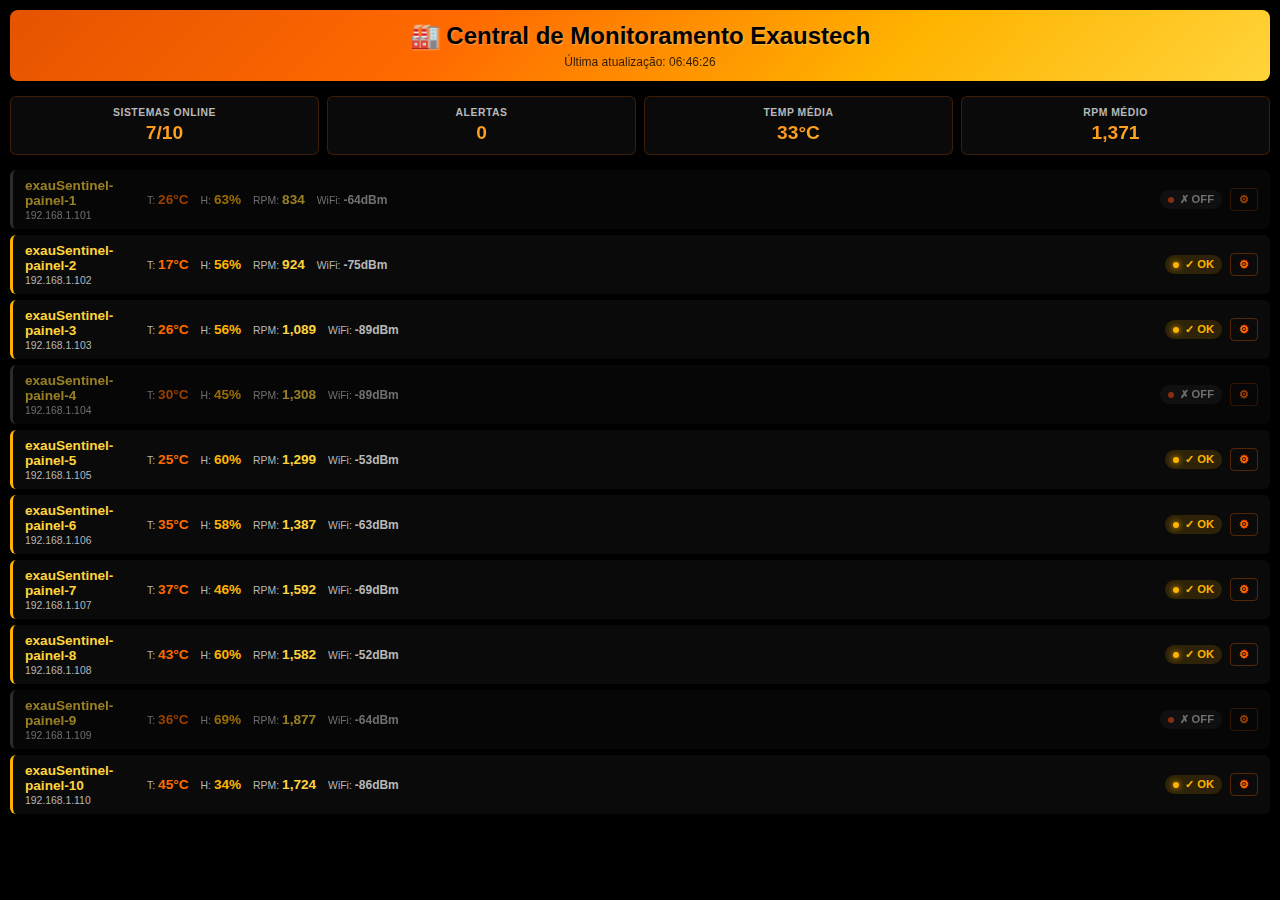
<file: images/indexs.html>
<!DOCTYPE html>
<html lang="pt-BR">
  <head>
    <meta charset="UTF-8" />
    <meta name="viewport" content="width=device-width, initial-scale=1.0" />
    <title>Central de Monitoramento - 10 Sistemas exauSentinel</title>
    <style>
      * {
        margin: 0;
        padding: 0;
        box-sizing: border-box;
      }

      body {
        font-family: "Segoe UI", Tahoma, Geneva, Verdana, sans-serif;
        background: #000000;
        color: #e5e5e5;
        padding: 10px;
        min-height: 100vh;
      }

      .header {
        text-align: center;
        margin-bottom: 15px;
        padding: 12px;
        background: linear-gradient(
          135deg,
          #e55300 0%,
          #ff6a00 35%,
          #ffb300 70%,
          #ffd43b 100%
        );
        border-radius: 8px;
      }

      .header h1 {
        font-size: 1.5rem;
        margin-bottom: 5px;
        color: #000000;
        text-shadow: 1px 1px 2px rgba(255, 255, 255, 0.3);
      }

      .header .timestamp {
        font-size: 0.75rem;
        color: #000000;
        opacity: 0.8;
      }

      .systems-container {
        display: flex;
        flex-direction: column;
        gap: 6px;
        max-width: 100%;
      }

      .system-row {
        background: #0a0a0a;
        border-radius: 6px;
        padding: 8px 12px;
        display: grid;
        grid-template-columns: 110px 1fr auto;
        gap: 12px;
        align-items: center;
        transition: all 0.2s ease;
        border-left: 3px solid transparent;
      }

      .system-row:hover {
        background: #1a1a1a;
      }

      .system-row.alert {
        border-left-color: #e74c1b;
        background: rgba(231, 76, 27, 0.05);
      }

      .system-row.ok {
        border-left-color: #ffb300;
      }

      .system-row.offline {
        border-left-color: #4a4a4a;
        opacity: 0.6;
      }

      .system-name {
        font-size: 0.85rem;
        font-weight: bold;
        color: #ffd43b;
      }

      .system-name .ip {
        font-size: 0.65rem;
        color: #b8b8b8;
        font-weight: normal;
        display: block;
        margin-top: 2px;
      }

      .system-info {
        display: flex;
        gap: 12px;
        align-items: center;
      }

      .metric {
        display: flex;
        align-items: baseline;
        gap: 3px;
      }

      .metric-label {
        font-size: 0.65rem;
        color: #b8b8b8;
      }

      .metric-value {
        font-size: 0.85rem;
        font-weight: bold;
      }

      .metric-value.temp {
        color: #ff6a00;
      }
      .metric-value.hum {
        color: #ffb300;
      }
      .metric-value.rpm {
        color: #ffd43b;
      }

      .status-indicator {
        display: flex;
        align-items: center;
        gap: 6px;
        font-size: 0.7rem;
        padding: 3px 8px;
        border-radius: 12px;
        font-weight: 600;
      }

      .status-indicator.online {
        background: rgba(255, 179, 0, 0.15);
        color: #ffb300;
      }

      .status-indicator.offline {
        background: rgba(74, 74, 74, 0.3);
        color: #b8b8b8;
      }

      .status-indicator.alert {
        background: rgba(231, 76, 27, 0.2);
        color: #e74c1b;
        animation: blink 1.5s infinite;
      }

      @keyframes blink {
        0%,
        100% {
          opacity: 1;
        }
        50% {
          opacity: 0.6;
        }
      }

      .wifi-dot {
        width: 6px;
        height: 6px;
        border-radius: 50%;
        display: inline-block;
      }

      .wifi-dot.connected {
        background: #ffb300;
        box-shadow: 0 0 6px #ffb300;
      }

      .wifi-dot.disconnected {
        background: #e74c1b;
      }

      .summary {
        display: grid;
        grid-template-columns: repeat(4, 1fr);
        gap: 8px;
        margin-bottom: 15px;
      }

      .summary-card {
        background: #0a0a0a;
        border-radius: 6px;
        padding: 10px;
        text-align: center;
        border: 1px solid rgba(255, 106, 0, 0.2);
      }

      .summary-card h3 {
        font-size: 0.65rem;
        color: #b8b8b8;
        margin-bottom: 4px;
        text-transform: uppercase;
        letter-spacing: 0.5px;
      }

      .summary-card .value {
        font-size: 1.2rem;
        font-weight: bold;
        background: linear-gradient(135deg, #ff6a00, #ffd43b);
        -webkit-background-clip: text;
        -webkit-text-fill-color: transparent;
        background-clip: text;
      }

      .btn {
        padding: 4px 8px;
        border: 1px solid rgba(255, 106, 0, 0.3);
        border-radius: 4px;
        cursor: pointer;
        font-size: 0.7rem;
        transition: all 0.2s;
        background: transparent;
        color: #ff6a00;
        font-weight: 600;
      }

      .btn:hover {
        background: rgba(255, 106, 0, 0.1);
        border-color: #ff6a00;
        transform: translateY(-1px);
      }

      @media (max-width: 1200px) {
        .system-row {
          grid-template-columns: 1fr;
        }

        .summary {
          grid-template-columns: repeat(2, 1fr);
        }
      }
    </style>
  </head>
  <body>
    <div class="header">
      <h1>🏭 Central de Monitoramento Exaustech</h1>
      <div class="timestamp">
        Última atualização: <span id="lastUpdate">--:--:--</span>
      </div>
    </div>

    <div class="summary">
      <div class="summary-card">
        <h3>SISTEMAS ONLINE</h3>
        <div class="value" id="systemsOnline">0/10</div>
      </div>
      <div class="summary-card">
        <h3>ALERTAS</h3>
        <div class="value" id="activeAlerts">0</div>
      </div>
      <div class="summary-card">
        <h3>TEMP MÉDIA</h3>
        <div class="value" id="avgTemp">--°C</div>
      </div>
      <div class="summary-card">
        <h3>RPM MÉDIO</h3>
        <div class="value" id="avgRpm">--</div>
      </div>
    </div>

    <div class="systems-container" id="systemsContainer">
      <!-- Systems will be populated by JavaScript -->
    </div>

    <script>
      // Configuração dos sistemas
      const systems = [
        { id: 1, name: "exauSentinel-painel-1", ip: "192.168.1.101" },
        { id: 2, name: "exauSentinel-painel-2", ip: "192.168.1.102" },
        { id: 3, name: "exauSentinel-painel-3", ip: "192.168.1.103" },
        { id: 4, name: "exauSentinel-painel-4", ip: "192.168.1.104" },
        { id: 5, name: "exauSentinel-painel-5", ip: "192.168.1.105" },
        { id: 6, name: "exauSentinel-painel-6", ip: "192.168.1.106" },
        { id: 7, name: "exauSentinel-painel-7", ip: "192.168.1.107" },
        { id: 8, name: "exauSentinel-painel-8", ip: "192.168.1.108" },
        { id: 9, name: "exauSentinel-painel-9", ip: "192.168.1.109" },
        { id: 10, name: "exauSentinel-painel-10", ip: "192.168.1.110" },
      ];

      let systemsData = {};

      // Gerar dados aleatórios para simulação
      function generateRandomData(systemId) {
        const baseTemp = 20 + systemId * 2;
        const baseRpm = 800 + systemId * 100;

        const temp = Math.round(baseTemp + (Math.random() * 15 - 7.5));
        const hum = Math.round(30 + Math.random() * 40);
        const rpm = Math.round(baseRpm + (Math.random() * 400 - 200));
        const online = Math.random() > 0.1; // 90% chance de estar online

        const tempAlert = temp > 45 || temp < 15;
        const humAlert = hum > 80 || hum < 20;
        const rpmAlert = rpm < 500 || rpm > 11000;

        const hasAlert = online && (tempAlert || humAlert || rpmAlert);
        const status = !online ? "offline" : hasAlert ? "alert" : "ok";

        return {
          temperatura: temp,
          umidade: hum,
          rpm: rpm,
          online: online,
          status: status,
          hasAlert: hasAlert,
          uptime: Math.floor(Math.random() * 86400000),
          wifi: {
            rssi: -50 - Math.floor(Math.random() * 40),
          },
        };
      }

      // Criar linha do sistema
      function createSystemRow(system) {
        const data = systemsData[system.id] || generateRandomData(system.id);

        const statusClass = data.status;
        const statusText = data.online
          ? data.hasAlert
            ? "⚠ ALERTA"
            : "✓ OK"
          : "✗ OFF";
        const statusBadgeClass = data.online
          ? data.hasAlert
            ? "alert"
            : "online"
          : "offline";

        return `
                <div class="system-row ${statusClass}" data-id="${system.id}">
                    <div class="system-name">
                        ${system.name}
                        <span class="ip">${system.ip}</span>
                    </div>
                    
                    <div class="system-info">
                        <div class="metric">
                            <span class="metric-label">T:</span>
                            <span class="metric-value temp">${
                              data.temperatura
                            }°C</span>
                        </div>
                        <div class="metric">
                            <span class="metric-label">H:</span>
                            <span class="metric-value hum">${
                              data.umidade
                            }%</span>
                        </div>
                        <div class="metric">
                            <span class="metric-label">RPM:</span>
                            <span class="metric-value rpm">${data.rpm.toLocaleString()}</span>
                        </div>
                        <div class="metric">
                            <span class="metric-label">WiFi:</span>
                            <span class="metric-value" style="font-size: 0.75rem; color: #b8b8b8;">${
                              data.wifi.rssi
                            }dBm</span>
                        </div>
                    </div>
                    
                    <div style="display: flex; align-items: center; gap: 8px;">
                        <div class="status-indicator ${statusBadgeClass}">
                            <span class="wifi-dot ${
                              data.online ? "connected" : "disconnected"
                            }"></span>
                            ${statusText}
                        </div>
                        <button class="btn" onclick="openConfig(${
                          system.id
                        })">⚙</button>
                    </div>
                </div>
            `;
      }

      // Atualizar todos os sistemas
      function updateSystems() {
        systems.forEach((system) => {
          systemsData[system.id] = generateRandomData(system.id);
        });

        const container = document.getElementById("systemsContainer");
        container.innerHTML = systems.map(createSystemRow).join("");

        updateSummary();
        updateTimestamp();
      }

      // Atualizar resumo
      function updateSummary() {
        const onlineCount = Object.values(systemsData).filter(
          (d) => d.online
        ).length;
        const alertCount = Object.values(systemsData).filter(
          (d) => d.hasAlert
        ).length;

        const temps = Object.values(systemsData)
          .filter((d) => d.online)
          .map((d) => d.temperatura);
        const avgTemp =
          temps.length > 0
            ? Math.round(temps.reduce((a, b) => a + b, 0) / temps.length)
            : 0;

        const rpms = Object.values(systemsData)
          .filter((d) => d.online)
          .map((d) => d.rpm);
        const avgRpm =
          rpms.length > 0
            ? Math.round(rpms.reduce((a, b) => a + b, 0) / rpms.length)
            : 0;

        document.getElementById(
          "systemsOnline"
        ).textContent = `${onlineCount}/10`;
        document.getElementById("activeAlerts").textContent = alertCount;
        document.getElementById("avgTemp").textContent = `${avgTemp}°C`;
        document.getElementById("avgRpm").textContent = avgRpm.toLocaleString();
      }

      // Atualizar timestamp
      function updateTimestamp() {
        const now = new Date();
        const timeStr = now.toLocaleTimeString("pt-BR");
        document.getElementById("lastUpdate").textContent = timeStr;
      }

      // Funções de ação
      function openConfig(systemId) {
        const system = systems.find((s) => s.id === systemId);
        // Em produção, abrir em nova aba: window.open(`http://${system.ip}`, '_blank');
        alert(
          `⚙️ ${system.name}\n${system.ip}\n\n(Em produção: http://${system.ip})`
        );
      }

      // Inicialização
      updateSystems();

      // Atualizar a cada 2 segundos
      setInterval(updateSystems, 2000);
    </script>
  </body>
</html>
</file>
<file: css/styles.css>
/**
 * Exaustech - Sistema de Monitoramento Inteligente
 * Arquivo de Estilos Principal
 * Versão: 2.0
 * Data: Novembro 2025
 */

/* ========================================
   RESET E CONFIGURAÇÕES GLOBAIS
   ======================================== */
* {
  margin: 0;
  padding: 0;
  box-sizing: border-box;
}

/* ========================================
   VARIÁVEIS CSS - PALETA DE CORES
   ======================================== */
:root {
  /* 🎨 Paleta Principal – Exaustech - Modo Claro */
  --primary-orange: #ff6a00;
  --primary-orange-dark: #e55300;
  --primary-orange-light: #ffb300;
  --primary-yellow: #ffd43b;
  --brand-orange: #e74c1b;
  --brand-gray: #e5e5e5;
  --primary-black: #000000;
  --primary-white: #ffffff;

  /* Tons neutros para modo claro */
  --text-primary: #1a1a1a;
  --text-secondary: #4a4a4a;
  --text-tertiary: #6a6a6a;
  --bg-primary: #ffffff;
  --bg-secondary: #f8f8f8;
  --bg-tertiary: #efefef;
  --border-color: rgba(229, 83, 0, 0.15);
  --shadow-color: rgba(229, 83, 0, 0.1);

  /* Estados */
  --hover-bg: rgba(255, 106, 0, 0.1);
  --active-bg: rgba(255, 106, 0, 0.2);

  /* Gradientes */
  --gradient-primary: linear-gradient(
    135deg,
    #e55300 0%,
    #ff6a00 35%,
    #ffb300 70%,
    #ffd43b 100%
  );
  --gradient-hover: linear-gradient(
    135deg,
    #ffd43b 0%,
    #ffb300 30%,
    #ff6a00 65%,
    #e55300 100%
  );

  /* Mapeamento de compatibilidade */
  --blue: var(--primary-orange);
  --blue-dark: var(--primary-orange-dark);
  --blue-light: #fff5ed;
  --yellow: var(--primary-yellow);
  --yellow-600: var(--primary-orange-light);
  --black-strong: var(--primary-black);
  --gray: var(--text-secondary);
  --white: var(--primary-white);
  --black: var(--primary-black);
  --dark-gray: var(--text-primary);
  --medium-gray: var(--text-secondary);
  --light-gray: var(--bg-secondary);
  --primary-blue: var(--primary-orange);
  --secondary-yellow: var(--primary-yellow);
  --bs-blue: var(--primary-orange);
  --bs-yellow: var(--primary-yellow);
  --primary-gold: var(--primary-orange);
  --primary-gold-dark: var(--primary-orange-dark);
  --primary-gold-light: var(--primary-orange-light);
}

/* Modo Escuro */
[data-theme="dark"] {
  --primary-orange: #ff6a00;
  --primary-orange-dark: #e55300;
  --primary-orange-light: #ffb300;
  --primary-yellow: #ffd43b;
  --brand-orange: #e74c1b;
  --brand-gray: #e5e5e5;

  /* Tons neutros escuros */
  --text-primary: #e5e5e5;
  --text-secondary: #b8b8b8;
  --text-tertiary: #888888;
  --bg-primary: #000000;
  --bg-secondary: #0a0a0a;
  --bg-tertiary: #1a1a1a;
  --border-color: rgba(255, 106, 0, 0.2);
  --shadow-color: rgba(0, 0, 0, 0.5);

  /* Estados */
  --hover-bg: rgba(255, 106, 0, 0.15);
  --active-bg: rgba(255, 106, 0, 0.25);

  --blue-light: #1a0a00;
}

/* ========================================
   ESTILOS GERAIS
   ======================================== */
body {
  font-family: "Segoe UI", Tahoma, Geneva, Verdana, sans-serif;
  line-height: 1.6;
  color: var(--text-primary);
  background-color: var(--bg-primary);
  transition: background-color 0.3s ease, color 0.3s ease;
  -webkit-font-smoothing: antialiased;
  -moz-osx-font-smoothing: grayscale;
}

.container {
  max-width: 1200px;
  margin: 0 auto;
  padding: 0 20px;
}

/* ========================================
   HEADER & NAVIGATION
   ======================================== */
header {
  background: var(--bg-primary);
  position: sticky;
  top: 0;
  z-index: 1000;
  box-shadow: 0 2px 4px var(--shadow-color);
  transition: box-shadow 0.3s ease, background-color 0.3s ease;
  border-bottom: 1px solid var(--border-color);
}

header.scrolled {
  box-shadow: 0 4px 8px var(--shadow-color);
}

.nav-wrapper {
  display: flex;
  justify-content: space-between;
  align-items: center;
  padding: 1rem 0;
}

.logo {
  height: 50px;
  transition: transform 0.3s ease;
}

.logo:hover {
  transform: scale(1.05);
}

nav ul {
  display: flex;
  gap: 30px;
  list-style: none;
}

nav a {
  text-decoration: none;
  color: var(--text-primary);
  font-weight: 600;
  position: relative;
  transition: color 0.3s ease;
  padding: 5px 0;
}

nav a::after {
  content: "";
  position: absolute;
  bottom: -2px;
  left: 50%;
  transform: translateX(-50%);
  width: 0;
  height: 2px;
  background: var(--gradient-primary);
  transition: width 0.3s ease;
}

nav a:hover {
  color: var(--primary-orange);
}

nav a:hover::after {
  width: 100%;
}

/* Dark Mode Toggle */
.theme-toggle {
  background: transparent;
  border: 2px solid var(--border-color);
  border-radius: 50%;
  width: 40px;
  height: 40px;
  cursor: pointer;
  display: flex;
  align-items: center;
  justify-content: center;
  transition: all 0.3s ease;
  margin-left: 20px;
  color: var(--text-primary);
}

.theme-toggle:hover {
  background: var(--hover-bg);
  border-color: var(--primary-orange);
  transform: rotate(20deg);
}

.theme-toggle svg {
  width: 20px;
  height: 20px;
}

.menu-toggle {
  display: none;
  flex-direction: column;
  gap: 5px;
  cursor: pointer;
}

.menu-toggle span {
  width: 25px;
  height: 3px;
  background: var(--text-primary);
  border-radius: 3px;
  transition: all 0.3s ease;
}

/* Nav controls (menu + theme) */
.nav-controls {
  display: flex;
  align-items: center;
  gap: 10px;
}

/* Hamburger -> X animation */
.menu-toggle {
  width: 44px;
  height: 40px;
  padding: 6px;
  align-items: center;
  justify-content: center;
  border-radius: 6px;
}

.menu-toggle span {
  display: block;
  background: var(--text-primary);
  transition: transform 0.25s ease, opacity 0.2s ease, background 0.25s ease;
}

.menu-toggle.open span:nth-child(1) {
  transform: translateY(8px) rotate(45deg);
}

.menu-toggle.open span:nth-child(2) {
  opacity: 0;
  transform: scale(0.6);
}

.menu-toggle.open span:nth-child(3) {
  transform: translateY(-8px) rotate(-45deg);
}

/* Header CTA */
.header-cta {
  display: inline-block;
  padding: 8px 14px;
  border-radius: 999px;
  background: var(--primary-orange);
  color: var(--white);
  font-weight: 700;
  text-decoration: none;
  box-shadow: 0 6px 20px rgba(229, 83, 0, 0.18);
  transition: transform 0.18s ease, box-shadow 0.18s ease;
}

.header-cta:hover {
  transform: translateY(-3px);
  box-shadow: 0 10px 30px rgba(229, 83, 0, 0.22);
}
/* Dropdown "Mais" */
.more-dropdown {
  position: relative;
}
.more-toggle {
  background: transparent;
  border: none;
  font-weight: 700;
  cursor: pointer;
  padding: 6px 8px;
}
.more-toggle:focus {
  outline: 2px solid var(--primary-orange);
  border-radius: 6px;
}
.more-toggle {
  color: var(--text-primary);
  transition: color 0.2s ease;
}
.more-toggle:hover {
  color: var(--primary-orange);
}
.dropdown {
  position: absolute;
  right: 0;
  top: calc(100% + 8px);
  min-width: 220px;
  background: var(--bg-primary);
  border: 1px solid var(--border-color);
  box-shadow: 0 10px 30px rgba(0, 0, 0, 0.08);
  border-radius: 10px;
  padding: 8px 0;
  display: none;
  z-index: 2000;
}
.dropdown li {
  list-style: none;
}
.dropdown li a {
  display: block;
  padding: 8px 14px;
  color: var(--text-primary);
  text-decoration: none;
}
.dropdown li a:hover {
  background: var(--bg-secondary);
}
.more-dropdown.open .dropdown {
  display: block;
}

/* On mobile, show nav full width and hide header CTA (nav includes contact) */
@media (max-width: 768px) {
  .header-cta {
    display: none;
  }
  .more-dropdown .dropdown {
    position: static;
    box-shadow: none;
    border-radius: 8px;
    padding-left: 12px;
  }
}

/* ========================================
   HERO SECTION
   ======================================== */
.hero {
  background: var(--gradient-hover);
  color: var(--white);
  padding: 100px 20px;
  text-align: center;
  position: relative;
  overflow: hidden;
}

/* Em modo escuro, garantir contraste ajustando a cor do texto da hero */
[data-theme="dark"] .hero {
  color: var(--text-primary);
}

.hero::before {
  content: "";
  position: absolute;
  inset: 0;
  background: linear-gradient(
    135deg,
    rgba(0, 0, 0, 0.2) 0%,
    rgba(0, 0, 0, 0.1) 100%
  );
  z-index: 0;
}

.hero-content {
  position: relative;
  z-index: 1;
}

/* Ícone decorativo dentro da hero: entre o background (::before) e o texto */
.hero-decor {
  position: absolute;
  left: 50%;
  top: -50%;
  transform: translateX(-50%);
  width: 490px;
  max-width: 70%;
  opacity: 0.4;
  pointer-events: none;
  z-index: 0; /* abaixo do texto, mas acima do background (::before) porque .hero-content tem z-index:1 */
}

/* Garantir que os elementos de texto fiquem acima do decor */
.hero-content > :not(.hero-decor) {
  position: relative;
  z-index: 2;
}

@media (max-width: 600px) {
  .hero-decor {
    width: 180px;
    top: 6%;
    opacity: 0.4;
  }
}

.hero h1 {
  font-size: 3.2rem;
  margin-bottom: 20px;
  font-weight: 700;
}

.hero p {
  font-size: 1.25rem;
  margin-bottom: 30px;
  max-width: 700px;
  margin-left: auto;
  margin-right: auto;
  opacity: 0.9;
}

.cta-buttons {
  display: flex;
  gap: 20px;
  justify-content: center;
  flex-wrap: wrap;
  animation: fadeInUp 1s ease 0.4s both;
}

/* Imagens de exemplo usadas em cards (instalação, etc.) */
.example-image {
  display: block;
  width: 100%;
  height: auto;
  border-radius: 12px;
  border: 1px solid var(--border-color);
  box-shadow: 0 8px 24px var(--shadow-color);
  margin-bottom: 12px;
  background: var(--bg-primary);
}

.feature-card .example-image {
  max-height: 280px;
  object-fit: cover;
}

/* ========================================
   HERO LOGO
   ======================================== */
#hero-logo {
  display: block;
  margin: 0 auto 18px;
  max-width: 260px;
  width: 50%;
  height: auto;
}

@media (min-width: 768px) {
  #hero-logo {
    width: 320px;
    margin-bottom: 22px;
  }
}

/* ========================================
   BUTTONS
   ======================================== */
.btn {
  padding: 15px 35px;
  border-radius: 50px;
  text-decoration: none;
  font-weight: 600;
  transition: all 0.3s ease;
  display: inline-block;
  cursor: pointer;
  border: none;
  font-size: 1rem;
  position: relative;
  overflow: hidden;
}

.btn-primary {
  background: var(--gradient-primary);
  color: var(--white);
  font-weight: 700;
  box-shadow: 0 4px 15px rgba(255, 106, 0, 0.3);
}

.btn-primary:hover {
  background: var(--gradient-hover);
  transform: translateY(-3px);
  box-shadow: 0 6px 20px rgba(255, 106, 0, 0.4);
}

/* Botão outline - estilo padrão (modo claro) */
.btn-outline {
  background: transparent;
  color: var(--primary-orange);
  border: 2px solid var(--primary-orange);
  transition: all 0.2s ease;
}

.btn-outline:hover {
  background: var(--primary-orange);
  color: var(--white);
  transform: translateY(-3px);
}

/* Overrides para modo escuro */
[data-theme="dark"] .btn-outline {
  color: var(--white);
  border-color: var(--white);
}

[data-theme="dark"] .btn-outline:hover {
  background: var(--white);
  color: var(--primary-orange);
  transform: translateY(-3px);
}

.btn-1outline {
  color: var(--white);
  border-color: var(--white);
}

.btn-1outline:hover {
  background: var(--white);
  color: var(--primary-orange);
  transform: translateY(-3px);
}

.toggle-btn {
  background: transparent;
  border: 2px solid var(--text-primary);
  color: var(--text-primary);
  padding: 10px 18px;
  border-radius: 999px;
  font-weight: 700;
  transition: all 0.3s ease;
}

.toggle-btn:hover {
  background: var(--hover-bg);
  border-color: var(--primary-orange);
  color: var(--primary-orange);
}

.toggle-btn.active {
  background: var(--gradient-primary);
  border-color: var(--primary-orange);
  color: var(--white);
}

.btn-submit {
  width: 100%;
  background: var(--gradient-primary);
  color: var(--white);
  font-weight: 700;
  box-shadow: 0 4px 15px rgba(255, 106, 0, 0.3);
}

.btn-submit:hover {
  background: var(--gradient-hover);
  transform: translateY(-3px);
  box-shadow: 0 6px 20px rgba(255, 106, 0, 0.4);
}

/* Ripple Effect */
.ripple {
  position: absolute;
  border-radius: 50%;
  transform: scale(0);
  background: rgba(255, 255, 255, 0.6);
  animation: ripple 600ms linear;
  pointer-events: none;
}

@keyframes ripple {
  to {
    transform: scale(4);
    opacity: 0;
  }
}

/* ========================================
   SECTIONS
   ======================================== */
.section-title {
  text-align: center;
  font-size: 2.5rem;
  margin-bottom: 50px;
  color: var(--text-primary);
}

/* Features Section */
.features {
  padding: 80px 20px;
  background: transparent;
}

/* Permitir posicionamento absoluto de marcas-d'água dentro das seções */
.features,
footer,
header {
  position: relative;
}

/* Estilos gerais para ícones decorativos (marca-d'água) */
.decor-icon {
  position: absolute;
  pointer-events: none;
  opacity: 0.12;
  z-index: 0;
  user-select: none;
  filter: saturate(0%);
}

/* Header: pequeno ícone à direita */
.decor-header {
  top: 12%;
  right: 4%;
  width: 140px;
  max-width: 30%;
}

/* Features: marca-d'água grande atrás do conteúdo */
.decor-features {
  left: 8%;
  top: 6%;
  width: 420px;
  max-width: 50%;
  opacity: 0.1;
}

/* Footer: centralizada, invertida em tamanho menor */
.decor-footer {
  left: 50%;
  bottom: 8%;
  transform: translateX(-50%);
  width: 360px;
  max-width: 60%;
  opacity: 0.08;
}

@media (max-width: 900px) {
  .decor-header {
    width: 80px;
    right: 6%;
    top: 6%;
    opacity: 0.08;
  }
  .decor-features {
    display: none; /* esconder em telas pequenas para não atrapalhar leitura */
  }
  .decor-footer {
    width: 180px;
    bottom: 4%;
  }
}

.features-grid {
  display: grid;
  grid-template-columns: repeat(auto-fit, minmax(280px, 1fr));
  gap: 30px;
  max-width: 1200px;
  margin: 0 auto;
}

.feature-card {
  background: var(--bg-secondary);
  padding: 40px 30px;
  border-radius: 15px;
  text-align: center;
  transition: all 0.3s ease;
  border: 1px solid var(--border-color);
  box-shadow: 0 4px 12px var(--shadow-color);
  will-change: transform;
  transition: transform 0.35s cubic-bezier(0.2, 0.9, 0.3, 1),
    box-shadow 0.35s ease;
  transform-style: preserve-3d;
  perspective: 800px;
}

.feature-card:hover {
  transform: translateY(-12px) rotateX(6deg) rotateY(-4deg);
  box-shadow: 0 24px 60px rgba(11, 11, 11, 0.12);
  border-color: var(--primary-orange);
}

.feature-icon {
  font-size: 3rem;
  margin-bottom: 20px;
  color: var(--primary-orange);
}

.feature-card h3 {
  font-size: 1.5rem;
  margin-bottom: 15px;
  color: var(--text-primary);
}

.feature-card p {
  color: var(--text-secondary);
  line-height: 1.8;
}

/* About Section */
.about-section {
  padding: 80px 20px;
  background: transparent;
}

.about-content {
  display: grid;
  grid-template-columns: 1fr 1fr;
  gap: 50px;
  align-items: center;
  max-width: 1200px;
  margin: 0 auto;
}

.about-image img {
  width: 100%;
  border-radius: 15px;
  box-shadow: 0 10px 30px var(--shadow-color);
}

/* Visualizador 3D */
.model-3d-viewer {
  width: 100%;
  height: 500px;
  border-radius: 15px;
  box-shadow: 0 10px 30px var(--shadow-color);
  background: var(--bg-secondary);
  overflow: hidden;
  position: relative;
}

.model-3d-viewer canvas {
  display: block;
  width: 100% !important;
  height: 100% !important;
}

.about-text h3 {
  font-size: 1.8rem;
  margin-bottom: 20px;
  color: var(--primary-orange);
}

.about-text p {
  margin-bottom: 15px;
  color: var(--text-secondary);
  line-height: 1.8;
}

/* Objectives Section */
.objectives-section {
  padding: 80px 20px;
  background: transparent;
}

.objectives-list {
  max-width: 900px;
  margin: 0 auto;
  display: flex;
  flex-direction: column;
  gap: 20px;
}

.objective-item {
  display: flex;
  align-items: flex-start;
  gap: 20px;
  background: var(--bg-secondary);
  backdrop-filter: blur(6px);
  padding: 25px;
  border-radius: 10px;
  box-shadow: 0 4px 15px var(--shadow-color);
  transition: all 0.3s ease;
  border: 1px solid var(--border-color);
}

.objective-item:hover {
  transform: translateX(10px);
  box-shadow: 0 6px 20px var(--shadow-color);
  border-color: var(--primary-orange);
}

.objective-icon {
  color: var(--primary-orange);
  font-size: 1.5rem;
  min-width: 30px;
}

.objective-item strong {
  color: var(--primary-orange);
}

/* How it Works Section */
.how-works-section {
  padding: 80px 20px;
  background: transparent;
}

.steps-grid {
  display: grid;
  grid-template-columns: repeat(auto-fit, minmax(250px, 1fr));
  gap: 30px;
  max-width: 1200px;
  margin: 50px auto 0;
}

.step-card {
  position: relative;
  background: var(--bg-secondary);
  padding: 40px 30px;
  border-radius: 15px;
  text-align: center;
  border: 2px solid var(--border-color);
  transition: all 0.3s ease;
  box-shadow: 0 4px 12px var(--shadow-color);
}

.step-card:hover {
  border-color: var(--primary-orange);
  transform: translateY(-5px);
  box-shadow: 0 8px 24px var(--shadow-color);
}

.step-number {
  position: absolute;
  top: -20px;
  left: 50%;
  transform: translateX(-50%);
  width: 50px;
  height: 50px;
  background: var(--gradient-primary);
  color: var(--white);
  border-radius: 50%;
  display: flex;
  align-items: center;
  justify-content: center;
  font-weight: bold;
  font-size: 1.3rem;
  box-shadow: 0 4px 12px rgba(255, 106, 0, 0.3);
}

.step-card h3 {
  margin: 30px 0 15px;
  color: var(--text-primary);
}

.step-card p {
  color: var(--text-secondary);
  line-height: 1.6;
}

/* Stats Section */
.stats-section {
  padding: 60px 20px;
  background: var(--gradient-primary);
  color: var(--white);
  background-attachment: fixed;
  position: relative;
  overflow: hidden;
}

.stats-section::before {
  content: "";
  position: absolute;
  inset: 0;
  background: linear-gradient(
    135deg,
    rgba(0, 0, 0, 0.3) 0%,
    rgba(0, 0, 0, 0.1) 100%
  );
  z-index: 0;
}

.stats-grid {
  display: grid;
  grid-template-columns: repeat(auto-fit, minmax(200px, 1fr));
  gap: 40px;
  max-width: 1000px;
  margin: 0 auto;
  text-align: center;
  position: relative;
  z-index: 1;
}

.stat-item h3 {
  font-size: 3rem;
  margin-bottom: 10px;
}

.stat-item p {
  font-size: 1.1rem;
  opacity: 0.9;
}

.stat-item .unit {
  font-size: 1.1rem;
  margin-left: 6px;
  opacity: 0.9;
  vertical-align: top;
  font-weight: 600;
}

.stat-desc {
  display: block;
  margin-top: 8px;
  color: rgba(255, 255, 255, 0.9);
  opacity: 0.9;
  font-size: 0.95rem;
}

.stat-text {
  font-size: 2.4rem;
  margin-bottom: 6px;
  font-weight: 800;
}

.stat-item h3[data-count] {
  transition: all 0.6s ease;
  will-change: opacity, transform;
}

/* Team Section */
.team-section {
  padding: 80px 20px;
  background: transparent;
}

.team-grid {
  display: grid;
  grid-template-columns: repeat(auto-fit, minmax(280px, 1fr));
  gap: 30px;
  max-width: 1200px;
  margin: 0 auto;
}

.team-member {
  background: var(--bg-secondary);
  padding: 30px;
  border-radius: 15px;
  text-align: center;
  box-shadow: 0 6px 20px var(--shadow-color);
  transition: all 0.3s ease;
  border: 1px solid var(--border-color);
}

.team-member:hover {
  transform: translateY(-8px);
  box-shadow: 0 8px 25px var(--shadow-color);
  border-color: var(--primary-orange);
}

.team-member h4 {
  font-size: 1.2rem;
  margin-bottom: 8px;
  color: var(--text-primary);
}

.team-member span {
  display: block;
  font-size: 0.95rem;
  color: var(--primary-orange);
  font-weight: 600;
  margin-bottom: 15px;
}

.team-member p {
  font-size: 0.9rem;
  color: var(--text-secondary);
  line-height: 1.6;
}

/* ========================================
   INSTALLATION SECTION
   ======================================== */
.installation-section .topologies-grid {
  margin-top: 20px;
}

.topology-card {
  background: var(--bg-secondary);
  padding: 18px;
  border-radius: 12px;
  box-shadow: 0 10px 30px var(--shadow-color);
  text-align: left;
  border: 1px solid var(--border-color);
}

.topology-card h3 {
  margin-bottom: 8px;
  color: var(--text-primary);
}

.topology-card p {
  color: var(--text-secondary);
}

.topo-svg {
  width: 100%;
  height: 220px;
  display: block;
}

.topo-svg .link,
.topo-svg .link2 {
  stroke-dasharray: 12 6;
  animation: dash 3s linear infinite;
}

@keyframes dash {
  to {
    stroke-dashoffset: -36;
  }
}

.svg-tooltip {
  position: fixed;
  background: rgba(11, 11, 11, 0.95);
  color: white;
  padding: 8px 10px;
  border-radius: 6px;
  font-size: 13px;
  pointer-events: none;
  z-index: 3000;
  transform: translate(-50%, -140%);
  opacity: 0;
  transition: opacity 0.18s ease;
  white-space: nowrap;
}

.packet-bubble {
  fill: #fff;
  stroke: none;
  r: 6;
  opacity: 0.95;
  filter: drop-shadow(0 6px 10px rgba(11, 11, 11, 0.12));
}

/* Installation Tabs */
.install-compare {
  display: grid;
  grid-template-columns: repeat(auto-fit, minmax(260px, 1fr));
  gap: 16px;
  margin: 20px auto 8px;
  max-width: 1000px;
}

.compare-card {
  background: var(--bg-secondary);
  border: 1px solid var(--border-color);
  border-radius: 12px;
  padding: 18px;
  box-shadow: 0 8px 24px var(--shadow-color);
}

.compare-card h3 {
  margin-bottom: 8px;
  color: var(--text-primary);
}

.compare-card small {
  color: var(--text-secondary);
  display: block;
  margin-bottom: 10px;
}

.compare-card ul {
  margin-left: 1.2rem;
  color: var(--text-secondary);
  line-height: 1.7;
}

.install-tabs {
  display: flex;
  justify-content: center;
  gap: 8px;
  margin: 24px 0 12px;
  flex-wrap: wrap;
}

.install-tab {
  border: 1px solid var(--border-color);
  background: var(--bg-primary);
  color: var(--text-primary);
  padding: 10px 16px;
  border-radius: 999px;
  cursor: pointer;
  font-weight: 700;
}

.install-tab.active {
  background: var(--gradient-primary);
  color: var(--white);
  border-color: var(--primary-orange);
}

.install-panel {
  display: none;
}

.install-panel.active {
  display: block;
}

.install-panel .card {
  background: var(--bg-secondary);
  border: 1px solid var(--border-color);
  border-radius: 12px;
  padding: 16px 18px;
  margin-bottom: 14px;
  box-shadow: 0 8px 24px var(--shadow-color);
}

.install-panel h3 {
  color: var(--text-primary);
  margin-bottom: 10px;
  font-size: 1.2rem;
}

.install-panel ul {
  color: var(--text-secondary);
  margin-left: 1.2rem;
  line-height: 1.8;
}

.install-note {
  color: var(--text-secondary);
  text-align: center;
  margin-top: 10px;
}

/* ========================================
   CONTACT SECTION
   ======================================== */
.contact-section {
  padding: 80px 20px;
  background: transparent;
}

.contact-form {
  max-width: 700px;
  margin: 0 auto;
  background: var(--bg-secondary);
  padding: 40px;
  border-radius: 15px;
  box-shadow: 0 14px 40px var(--shadow-color);
  border: 1px solid var(--border-color);
}

.form-group {
  margin-bottom: 20px;
}

.form-group label {
  display: block;
  margin-bottom: 8px;
  font-weight: 600;
  color: var(--text-primary);
}

.form-group input,
.form-group textarea {
  width: 100%;
  padding: 15px;
  border-radius: 8px;
  border: 1px solid var(--border-color);
  font-size: 1rem;
  transition: border-color 0.3s, box-shadow 0.3s;
  background: var(--bg-primary);
  color: var(--text-primary);
}

.form-group input:focus,
.form-group textarea:focus {
  outline: none;
  border-color: var(--primary-orange);
  box-shadow: 0 0 0 3px rgba(255, 106, 0, 0.1);
}

/* ========================================
   FOOTER
   ======================================== */
footer {
  background: linear-gradient(
    90deg,
    var(--primary-black),
    var(--primary-orange-dark)
  );
  color: var(--white);
  padding: 40px 20px;
  text-align: center;
}

footer p {
  opacity: 0.9;
  margin-bottom: 20px;
}

.social-links {
  display: flex;
  justify-content: center;
  gap: 20px;
  margin-top: 20px;
}

.social-links a {
  color: white;
  font-size: 1.5rem;
  transition: all 0.3s ease;
  width: 40px;
  height: 40px;
  display: flex;
  align-items: center;
  justify-content: center;
  border-radius: 50%;
  background: rgba(255, 106, 0, 0.15);
}

.social-links a:hover {
  background: var(--primary-orange);
  color: var(--white);
  transform: translateY(-3px) scale(1.1);
}

/* ========================================
   FLOATING ELEMENTS
   ======================================== */
.floating-cta {
  position: fixed;
  right: 20px;
  bottom: 20px;
  z-index: 2000;
  display: flex;
  gap: 12px;
  flex-direction: column;
}

/* ========================================
   SERVER POPUP / IFRAME
   ======================================== */
.server-popup {
  display: none;
}
.server-popup[aria-hidden="false"] {
  display: block;
  position: fixed;
  inset: 0;
  z-index: 4000;
}
.server-popup-backdrop {
  position: fixed;
  inset: 0;
  background: rgba(0, 0, 0, 0.6);
}
.server-popup-content {
  position: absolute;
  left: 50%;
  top: 50%;
  transform: translate(-50%, -50%);
  width: min(1260px, 96%);
  height: min(820px, 90%);
  background: var(--bg-primary);
  border-radius: 10px;
  box-shadow: 0 20px 60px rgba(0, 0, 0, 0.6);
  overflow: hidden;
  display: flex;
  flex-direction: column;
}
.server-popup-header {
  display: flex;
  align-items: center;
  justify-content: space-between;
  gap: 12px;
  padding: 12px 16px;
  border-bottom: 1px solid rgba(0, 0, 0, 0.06);
  background: linear-gradient(
    90deg,
    rgba(229, 83, 0, 0.06),
    rgba(255, 106, 0, 0.02)
  );
}
.server-popup-content iframe {
  flex: 1;
  width: 100%;
  height: 100%;
  border: 0;
  background: #000;
}
.server-popup .btn {
  padding: 6px 10px;
  font-size: 0.9rem;
}

@media (max-width: 600px) {
  .server-popup-content {
    width: 96%;
    height: 88%;
  }
  .server-popup-header h3 {
    font-size: 1rem;
  }
}

.floating-cta .btn {
  box-shadow: 0 8px 30px var(--shadow-color);
  border-radius: 999px;
  padding: 12px 18px;
  font-weight: 700;
}

.back-to-top {
  position: fixed;
  right: 20px;
  bottom: 145px;
  width: 48px;
  height: 48px;
  border-radius: 50%;
  background: var(--gradient-primary);
  color: var(--white);
  display: grid;
  place-items: center;
  cursor: pointer;
  box-shadow: 0 10px 30px var(--shadow-color);
  opacity: 0;
  transform: translateY(10px);
  transition: opacity 0.25s ease, transform 0.25s ease;
  z-index: 2000;
  font-weight: 700;
}

.back-to-top.show {
  opacity: 1;
  transform: translateY(0);
}

.back-to-top:hover {
  transform: translateY(-3px) scale(1.05);
  box-shadow: 0 12px 35px var(--shadow-color);
}

/* ========================================
   ANIMATIONS
   ======================================== */
.reveal {
  opacity: 0;
  transform: translateY(50px);
  transition: opacity 0.8s ease, transform 0.8s ease;
}

.reveal.visible {
  opacity: 1;
  transform: translateY(0);
}

/* ========================================
   RESPONSIVE - MOBILE
   ======================================== */
@media (max-width: 900px) {
  .topologies-grid {
    grid-template-columns: 1fr !important;
  }

  .topo-svg {
    height: 180px;
  }
}

@media (max-width: 768px) {
  .menu-toggle {
    display: flex;
  }

  nav {
    position: absolute;
    top: 100%;
    left: 0;
    right: 0;
    background: var(--bg-primary);
    box-shadow: 0 4px 6px rgba(0, 0, 0, 0.1);
    max-height: 0;
    overflow: hidden;
    transition: max-height 0.3s ease;
  }

  nav.active {
    max-height: 300px;
  }

  nav ul {
    flex-direction: column;
    padding: 20px;
    gap: 15px;
  }

  .hero h1 {
    font-size: 2.5rem;
  }

  .hero p {
    font-size: 1.1rem;
  }

  .cta-buttons {
    flex-direction: column;
    align-items: center;
  }

  .btn {
    width: 100%;
    max-width: 300px;
  }

  .about-content {
    grid-template-columns: 1fr;
  }

  .stat-item h3 {
    font-size: 2.5rem;
  }

  .steps-grid {
    grid-template-columns: 1fr;
  }

  /* Accordion para cards em mobile */
  .features-grid {
    display: block;
  }

  .feature-card {
    margin-bottom: 18px;
    padding: 18px 16px;
  }

  .feature-card h3 {
    display: flex;
    justify-content: space-between;
    align-items: center;
    cursor: pointer;
  }

  .feature-card h3::after {
    content: "\25BE";
    display: inline-block;
    margin-left: 12px;
    transition: transform 0.35s ease;
    font-size: 0.9rem;
    color: var(--primary);
  }

  .feature-card.open h3::after {
    transform: rotate(180deg);
  }

  .feature-card .card-content {
    max-height: 0;
    overflow: hidden;
    transition: max-height 0.35s ease;
  }

  .feature-card.open .card-content {
    max-height: 800px;
  }
}
</file>
